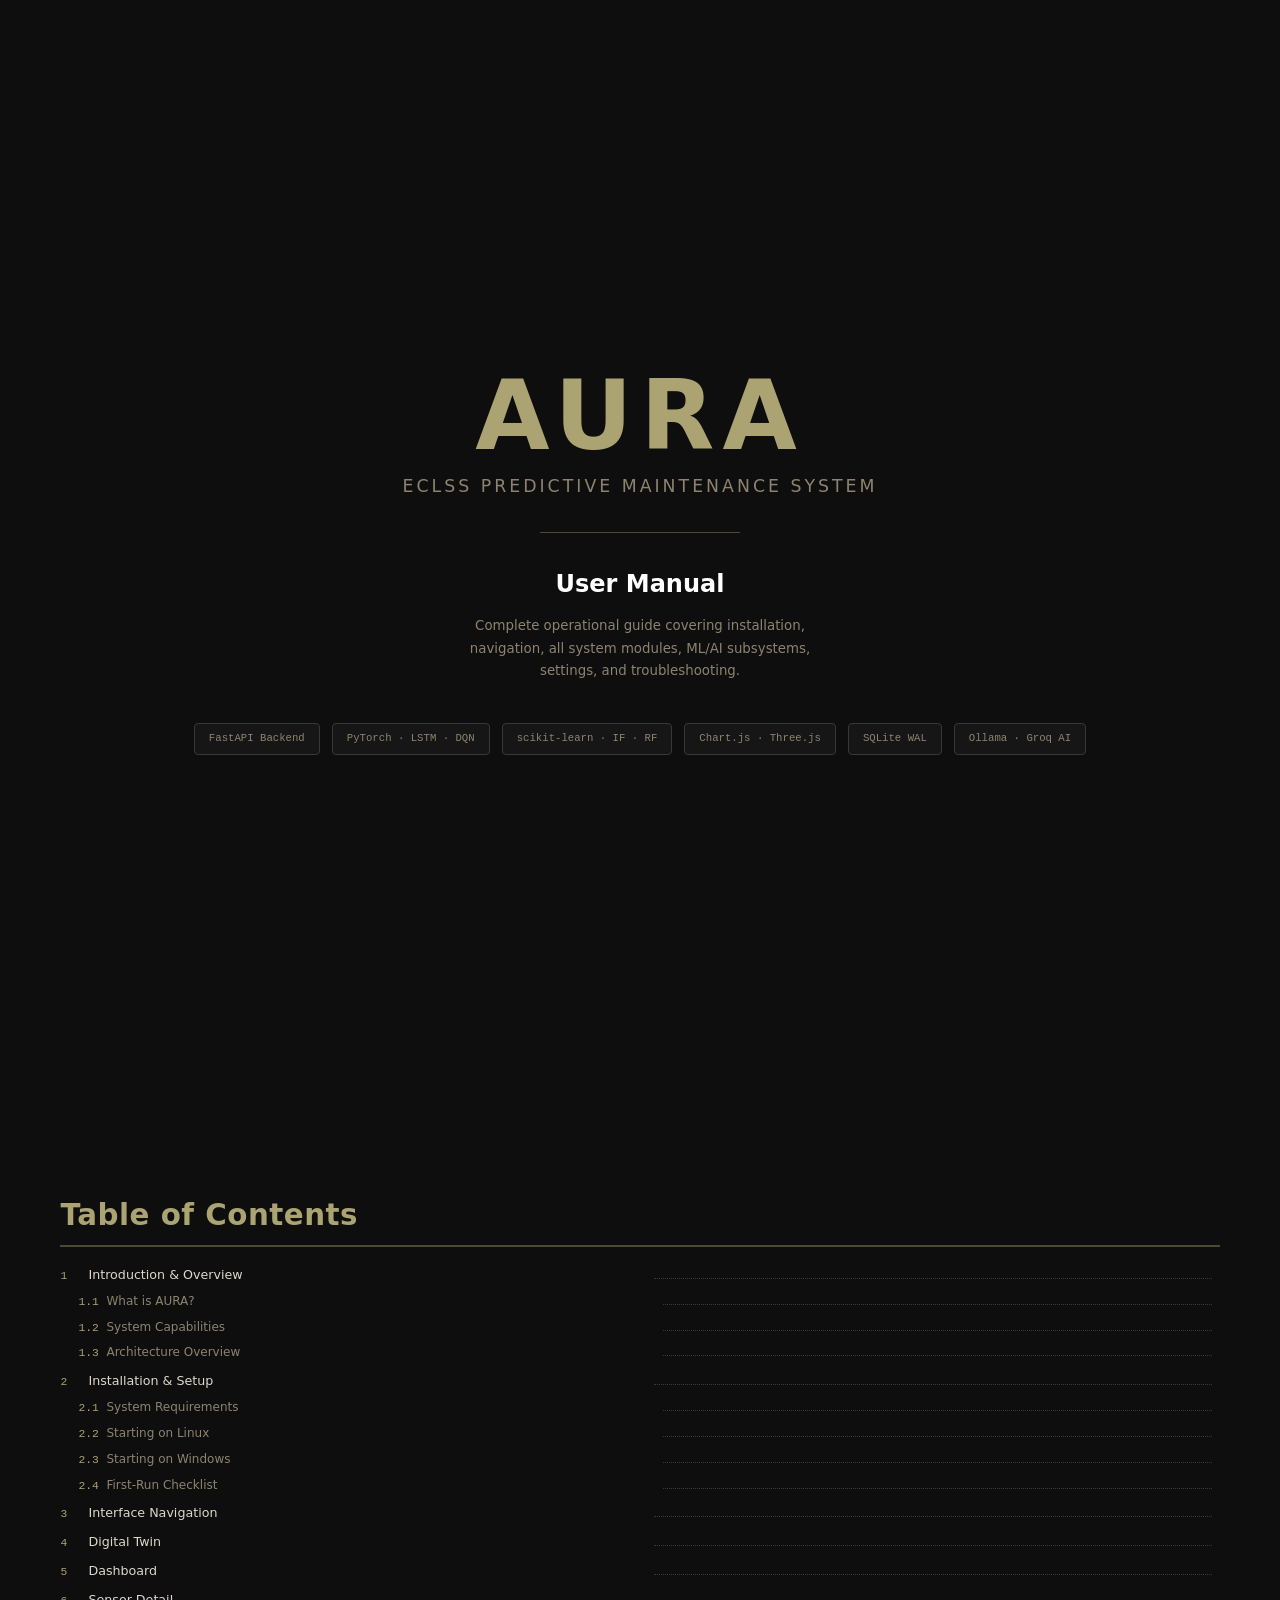
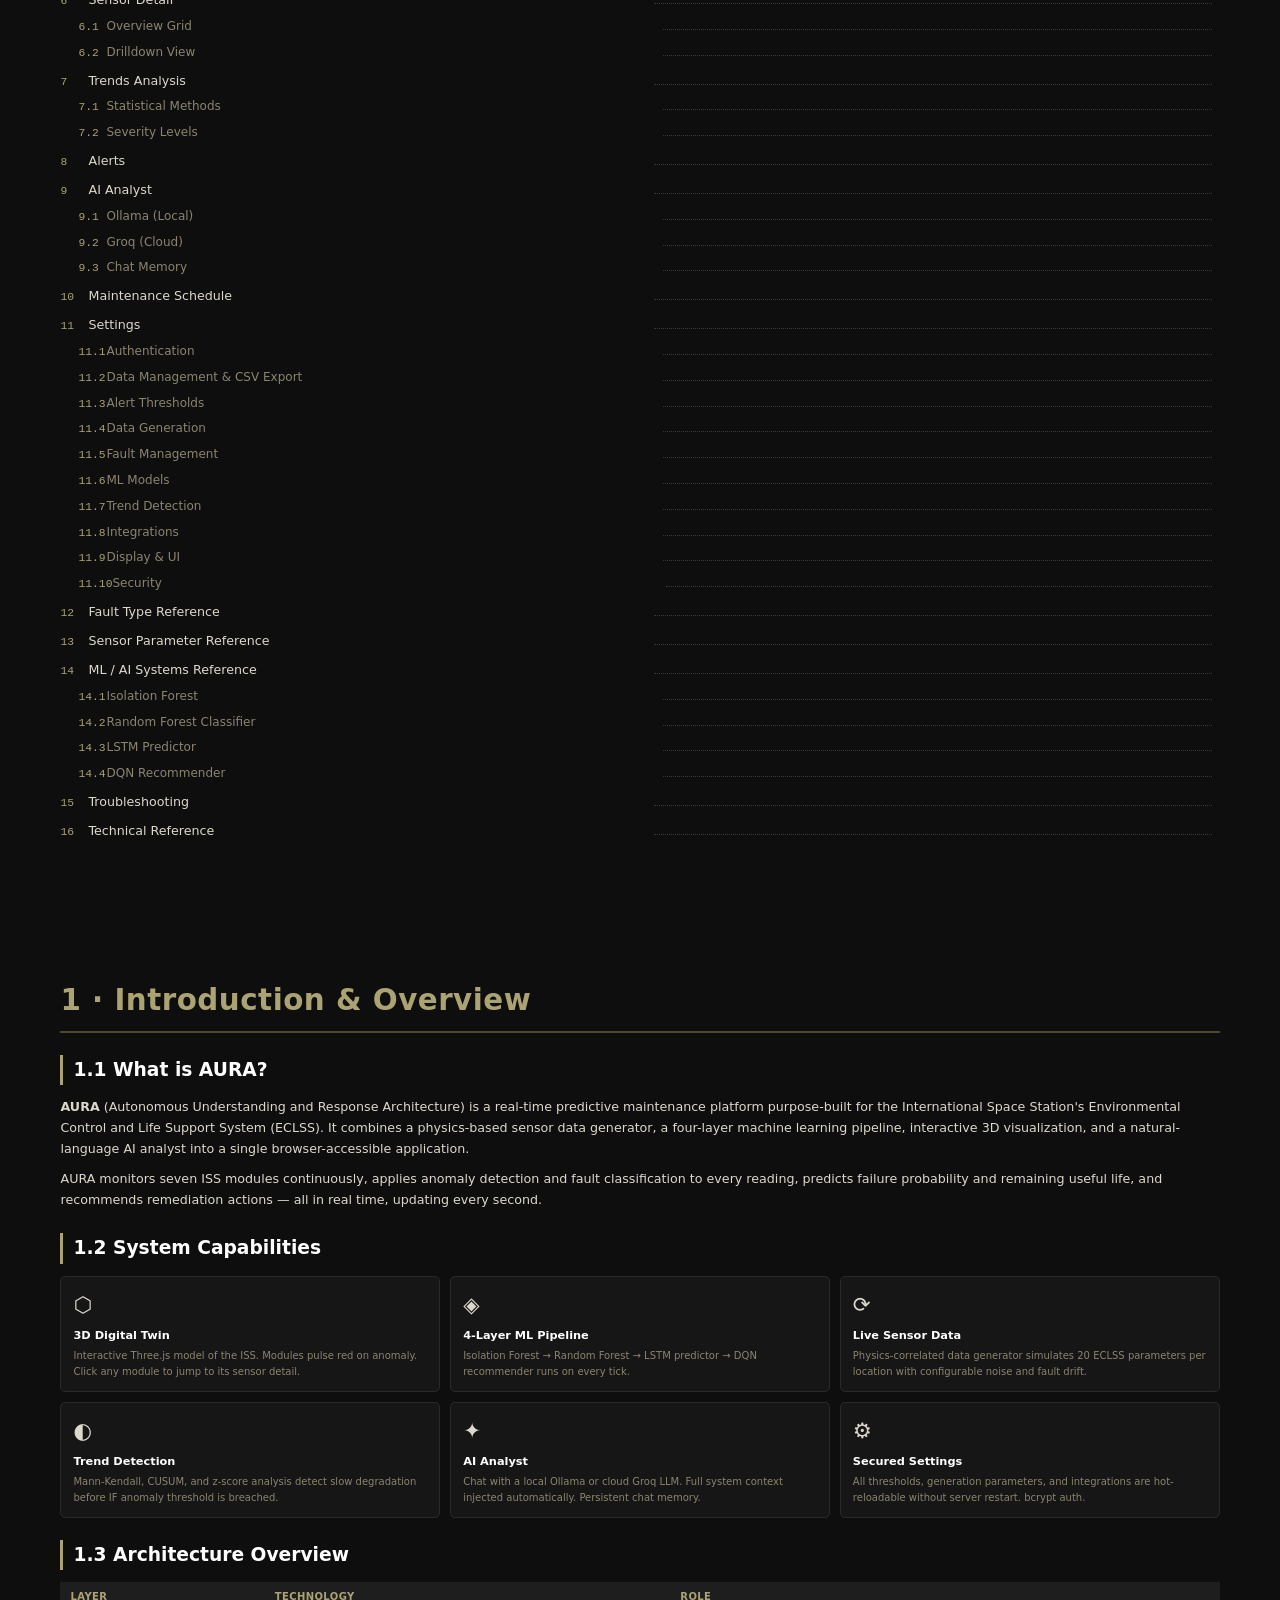
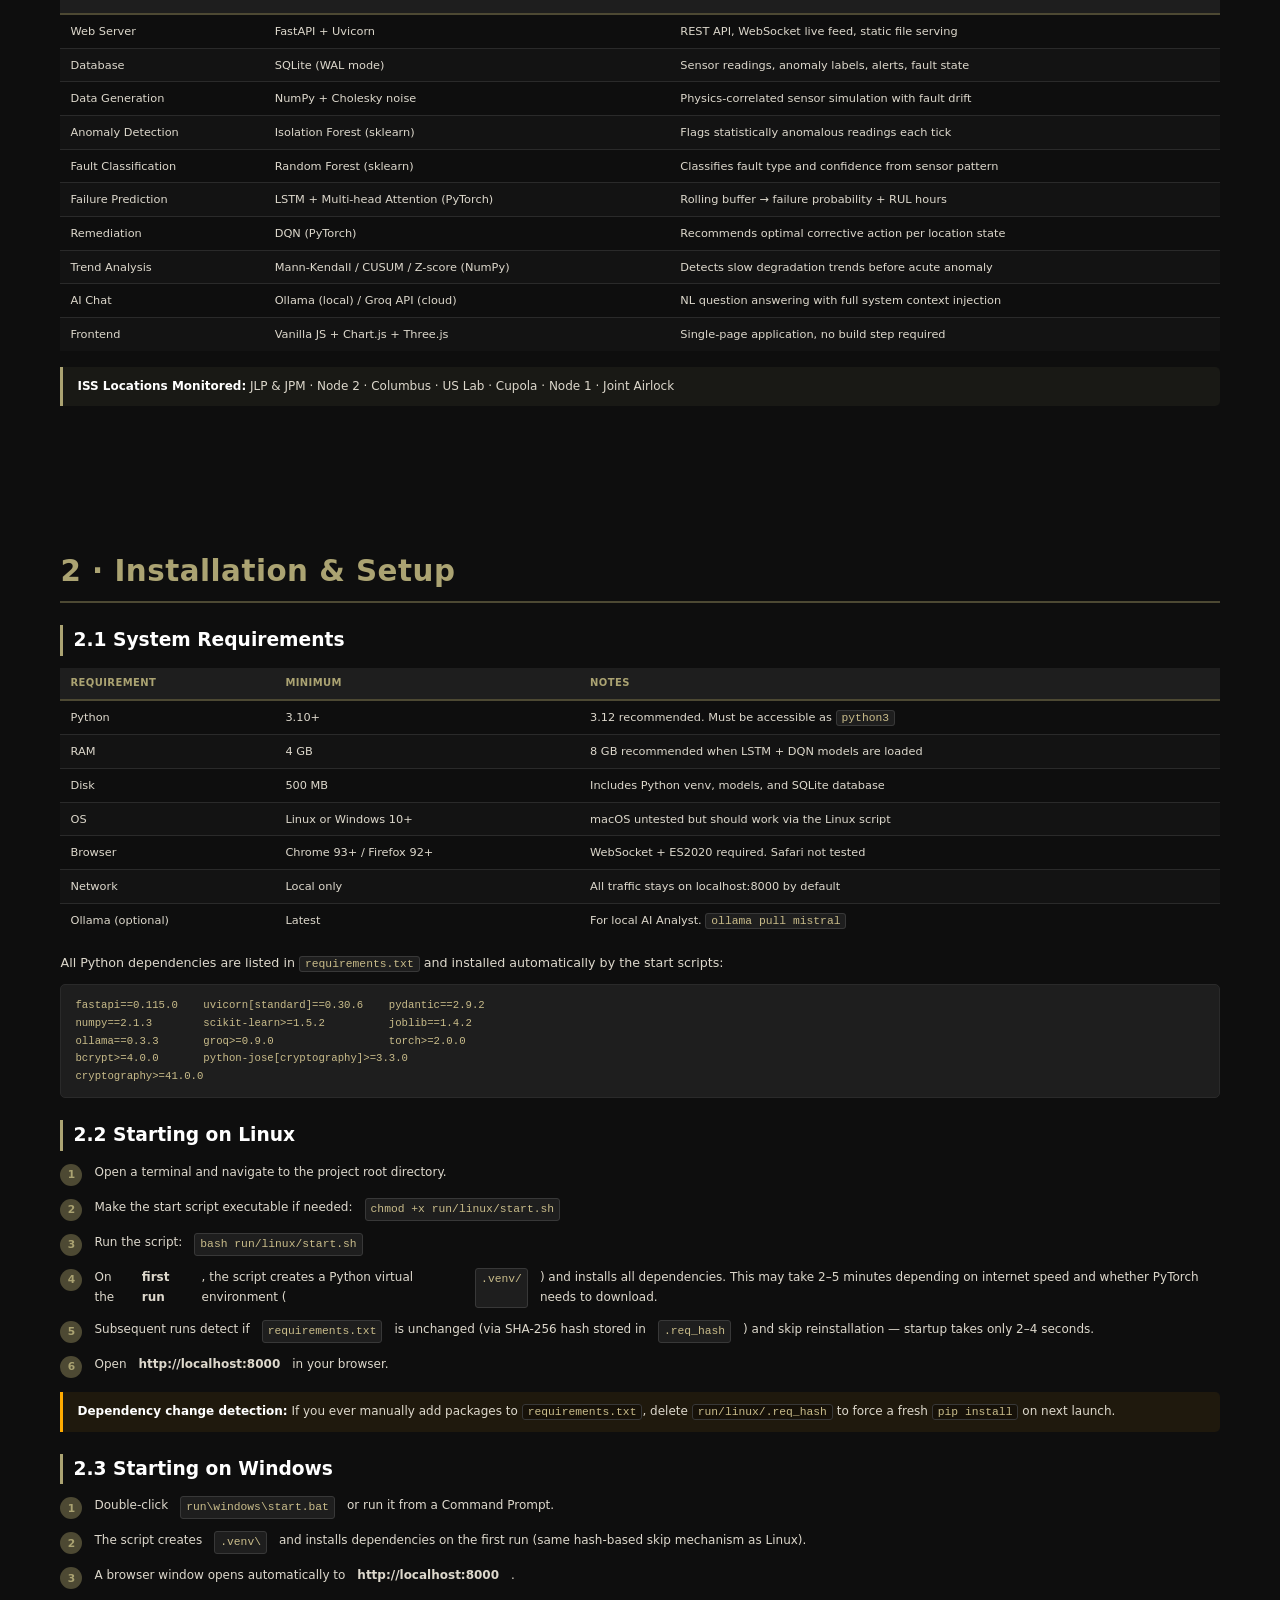
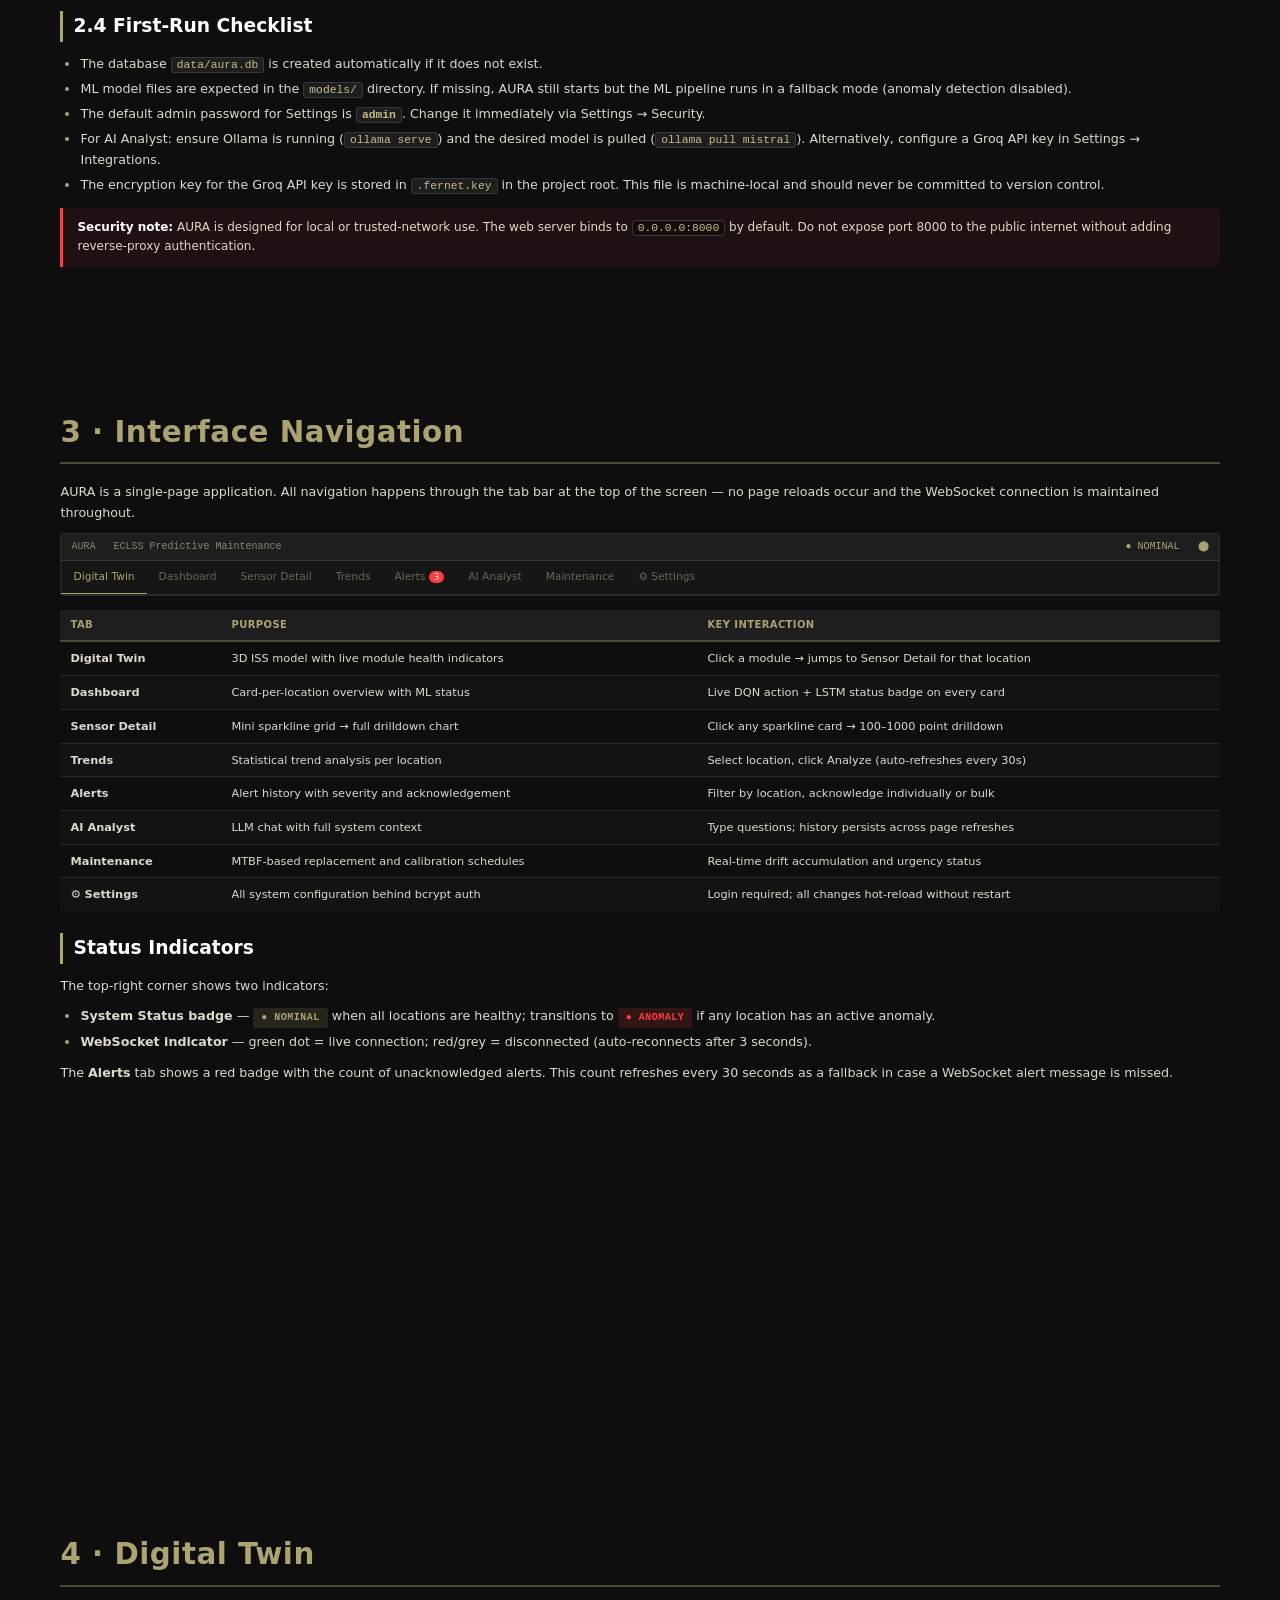
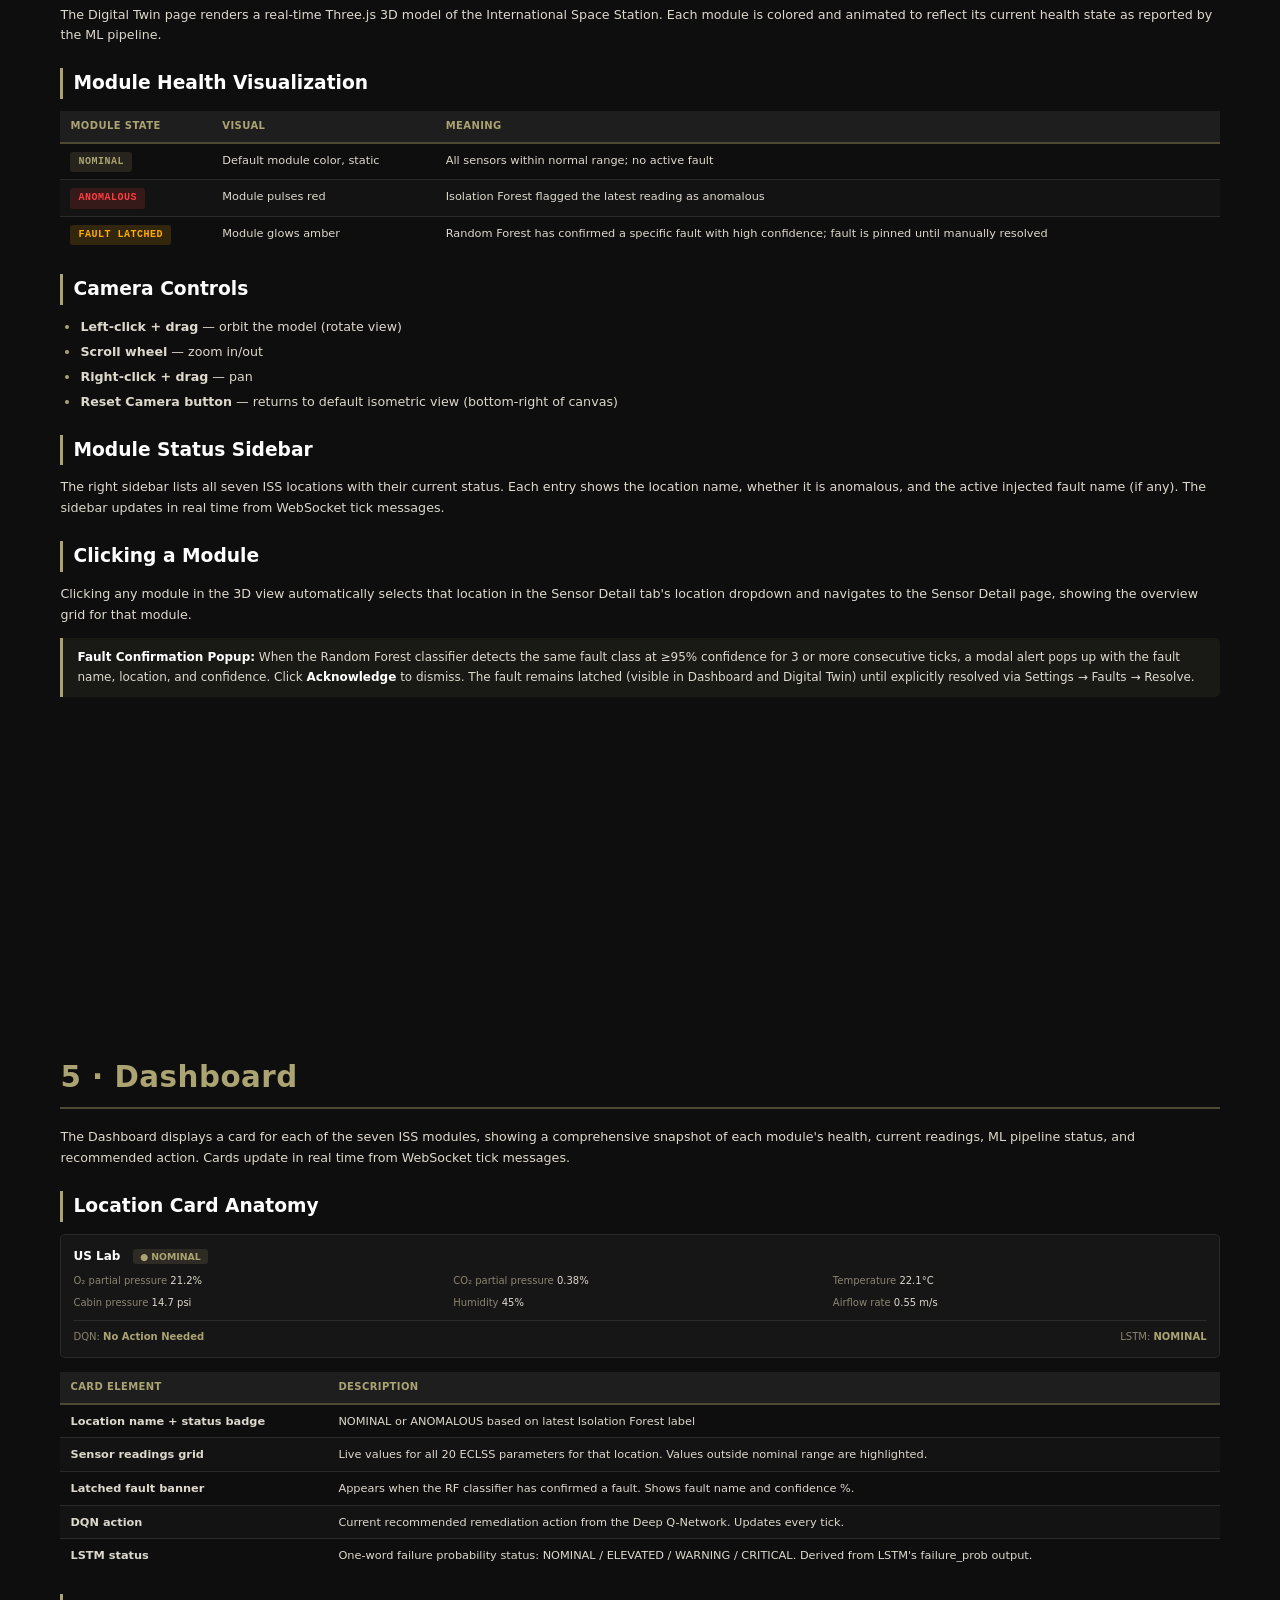
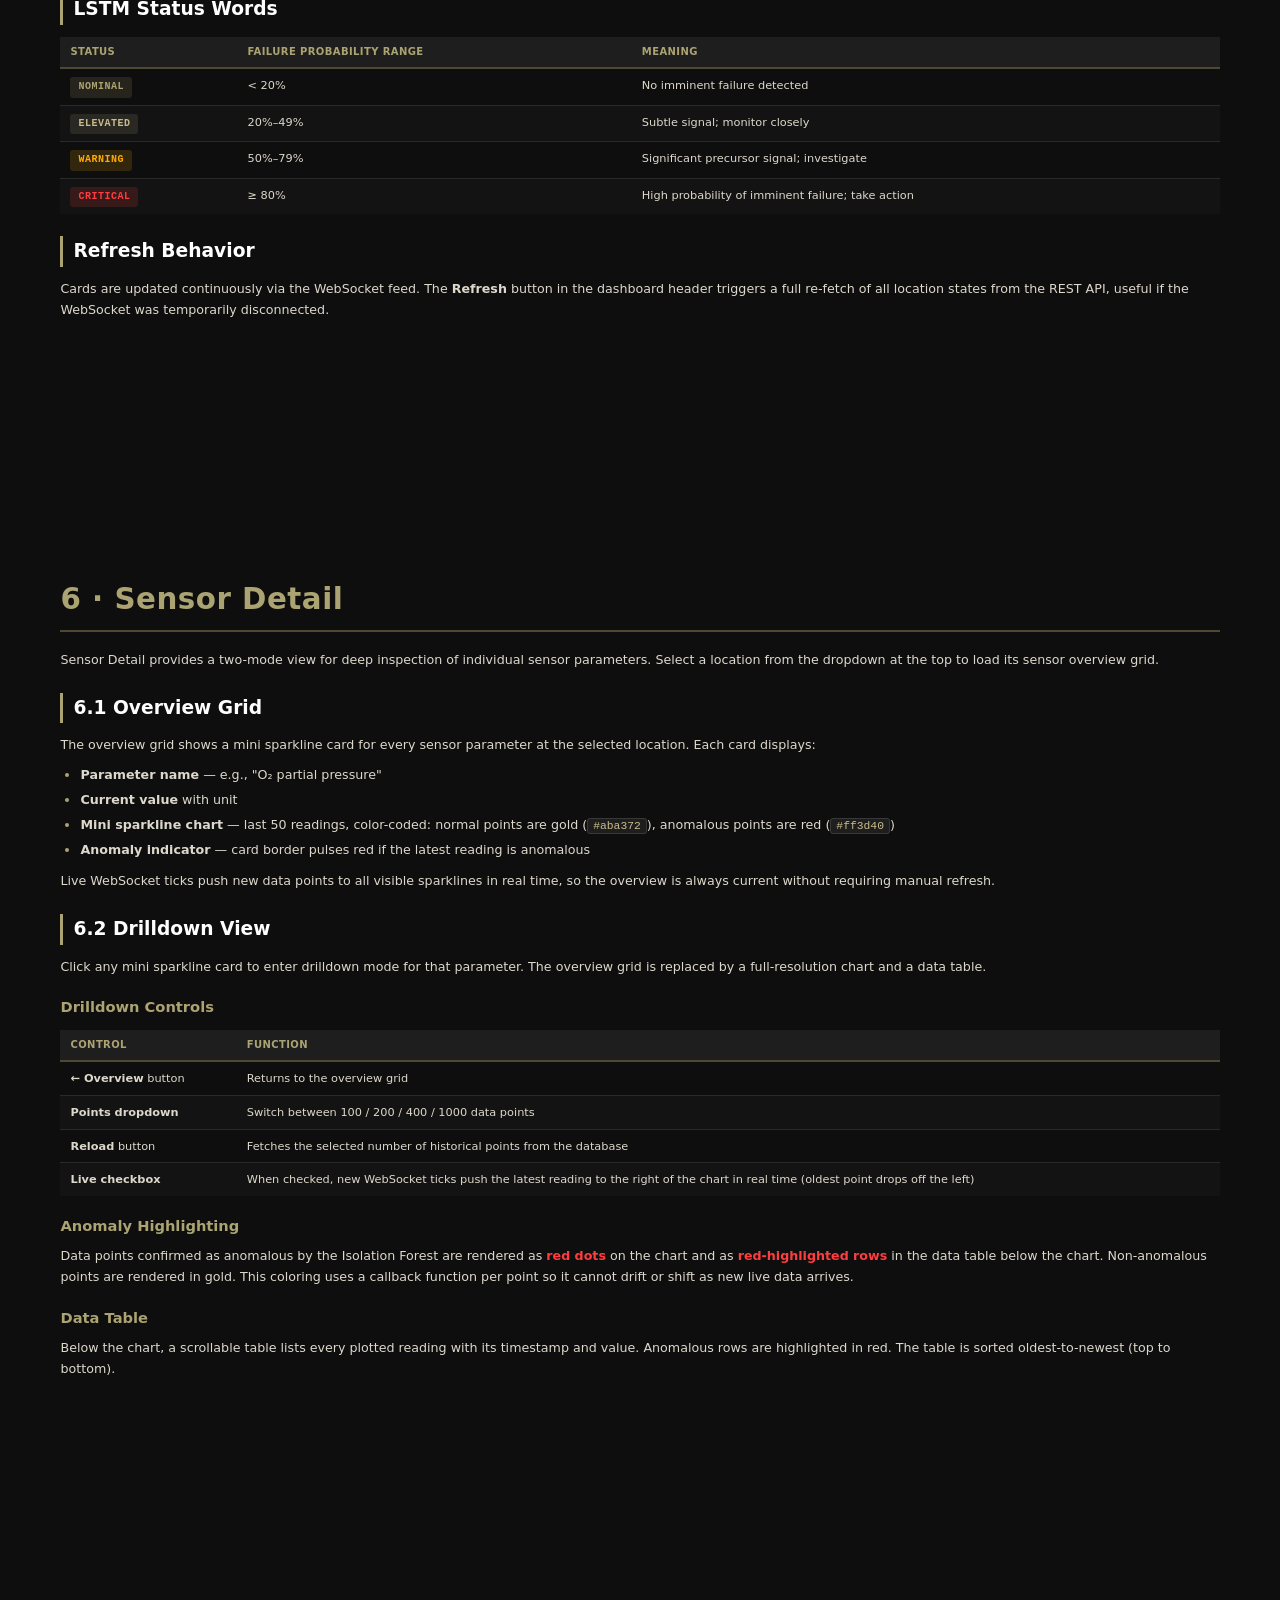
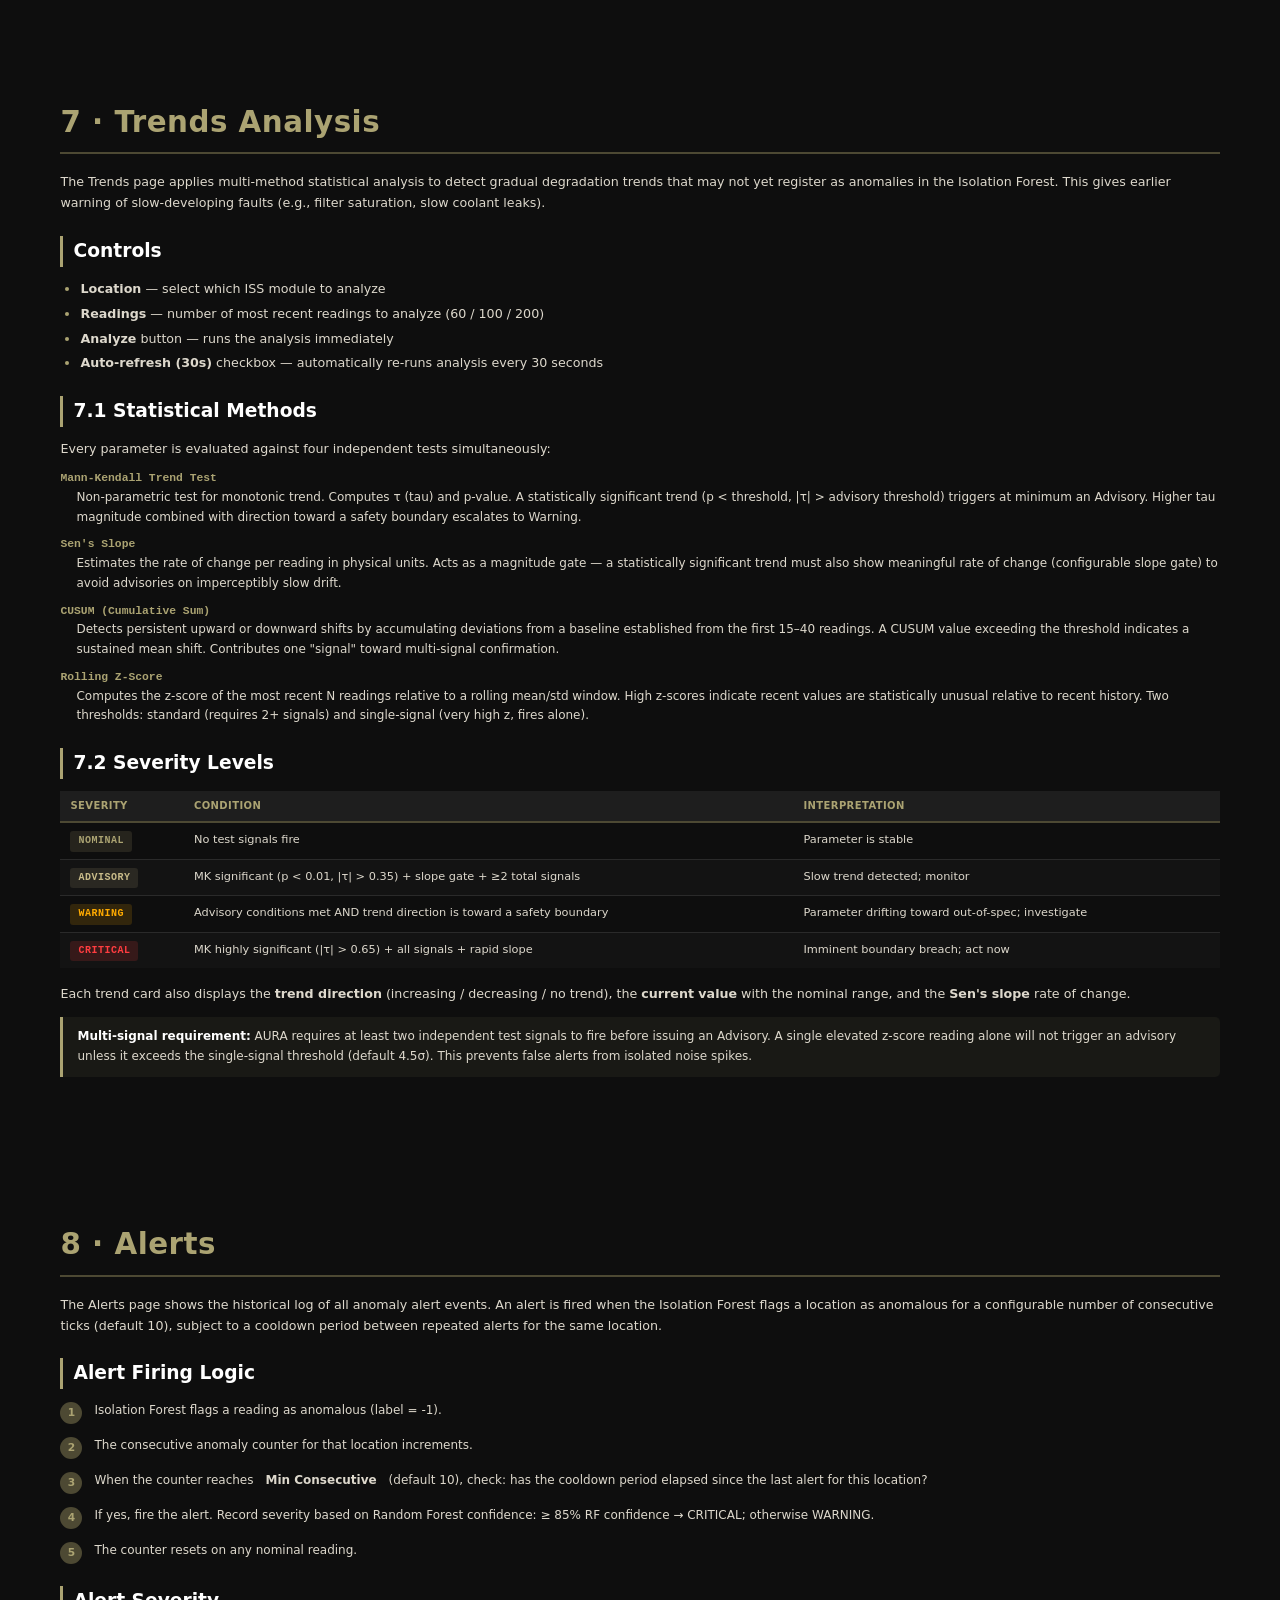
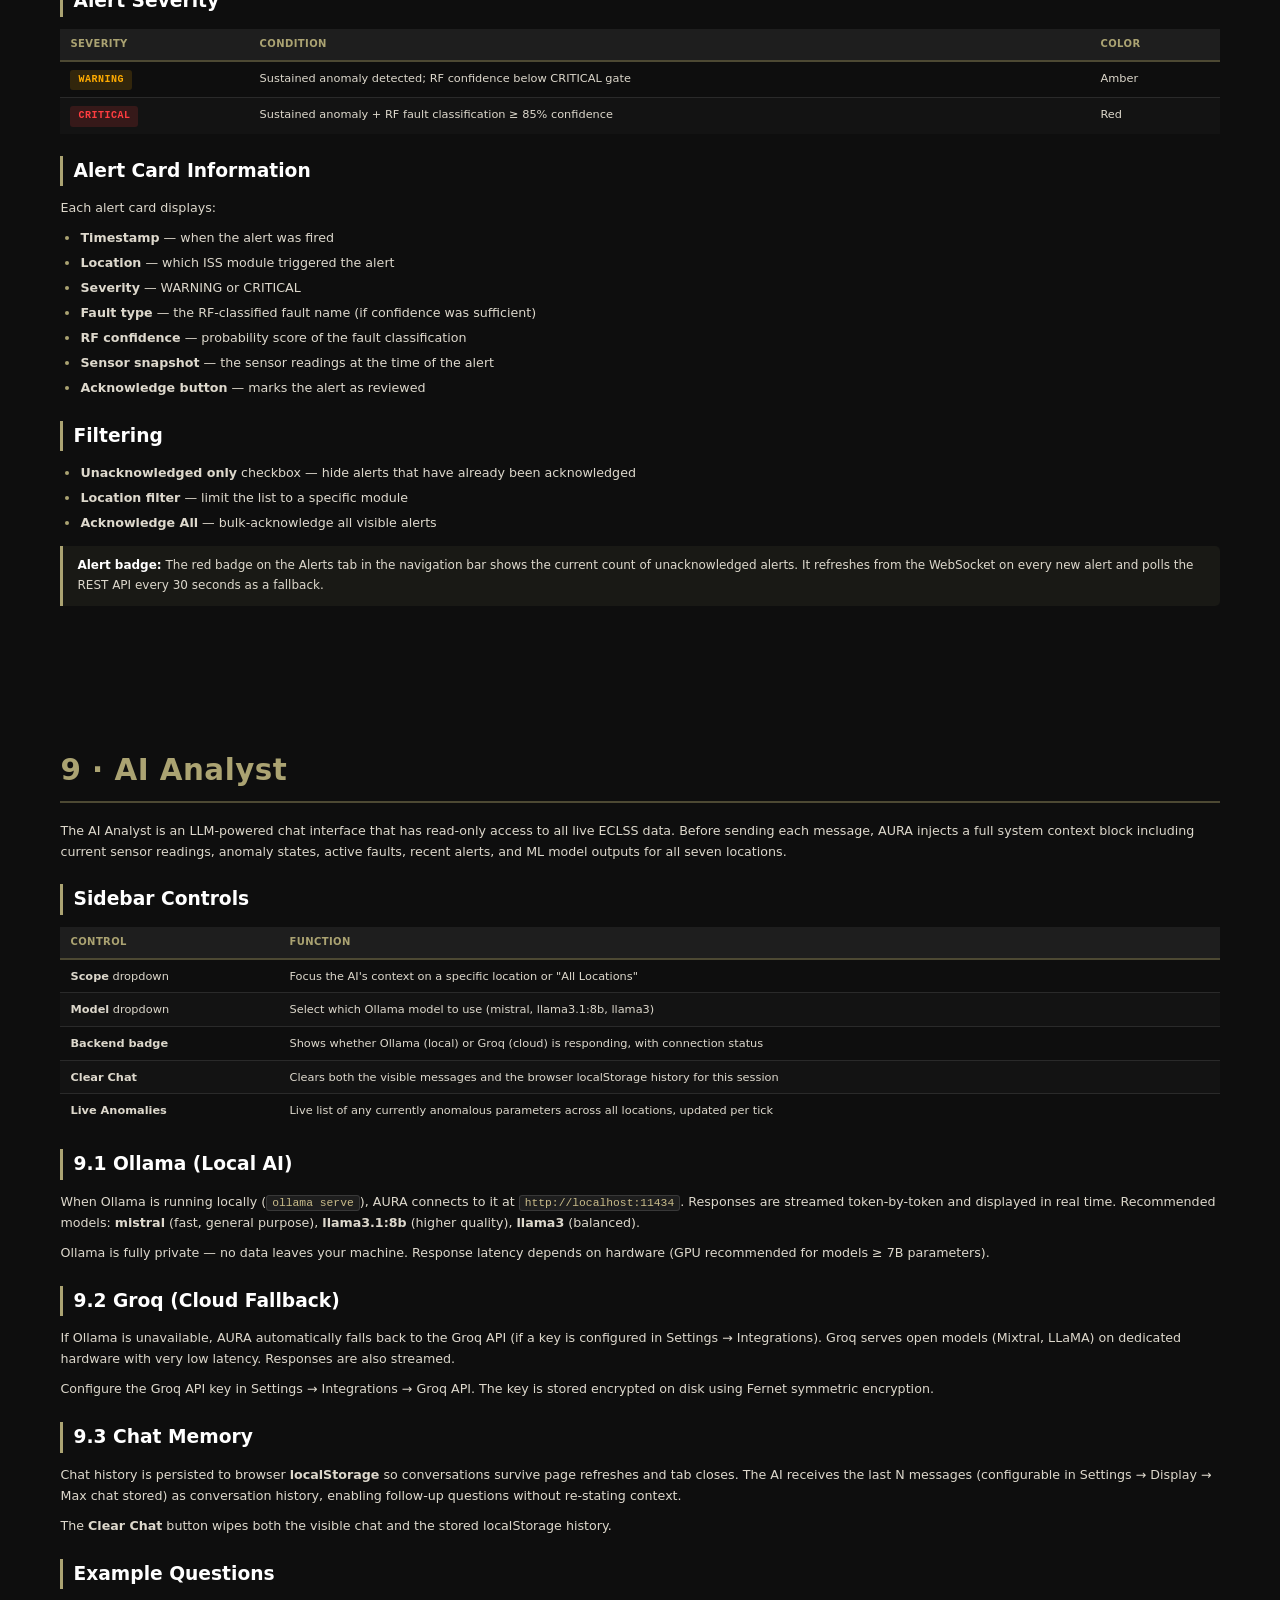
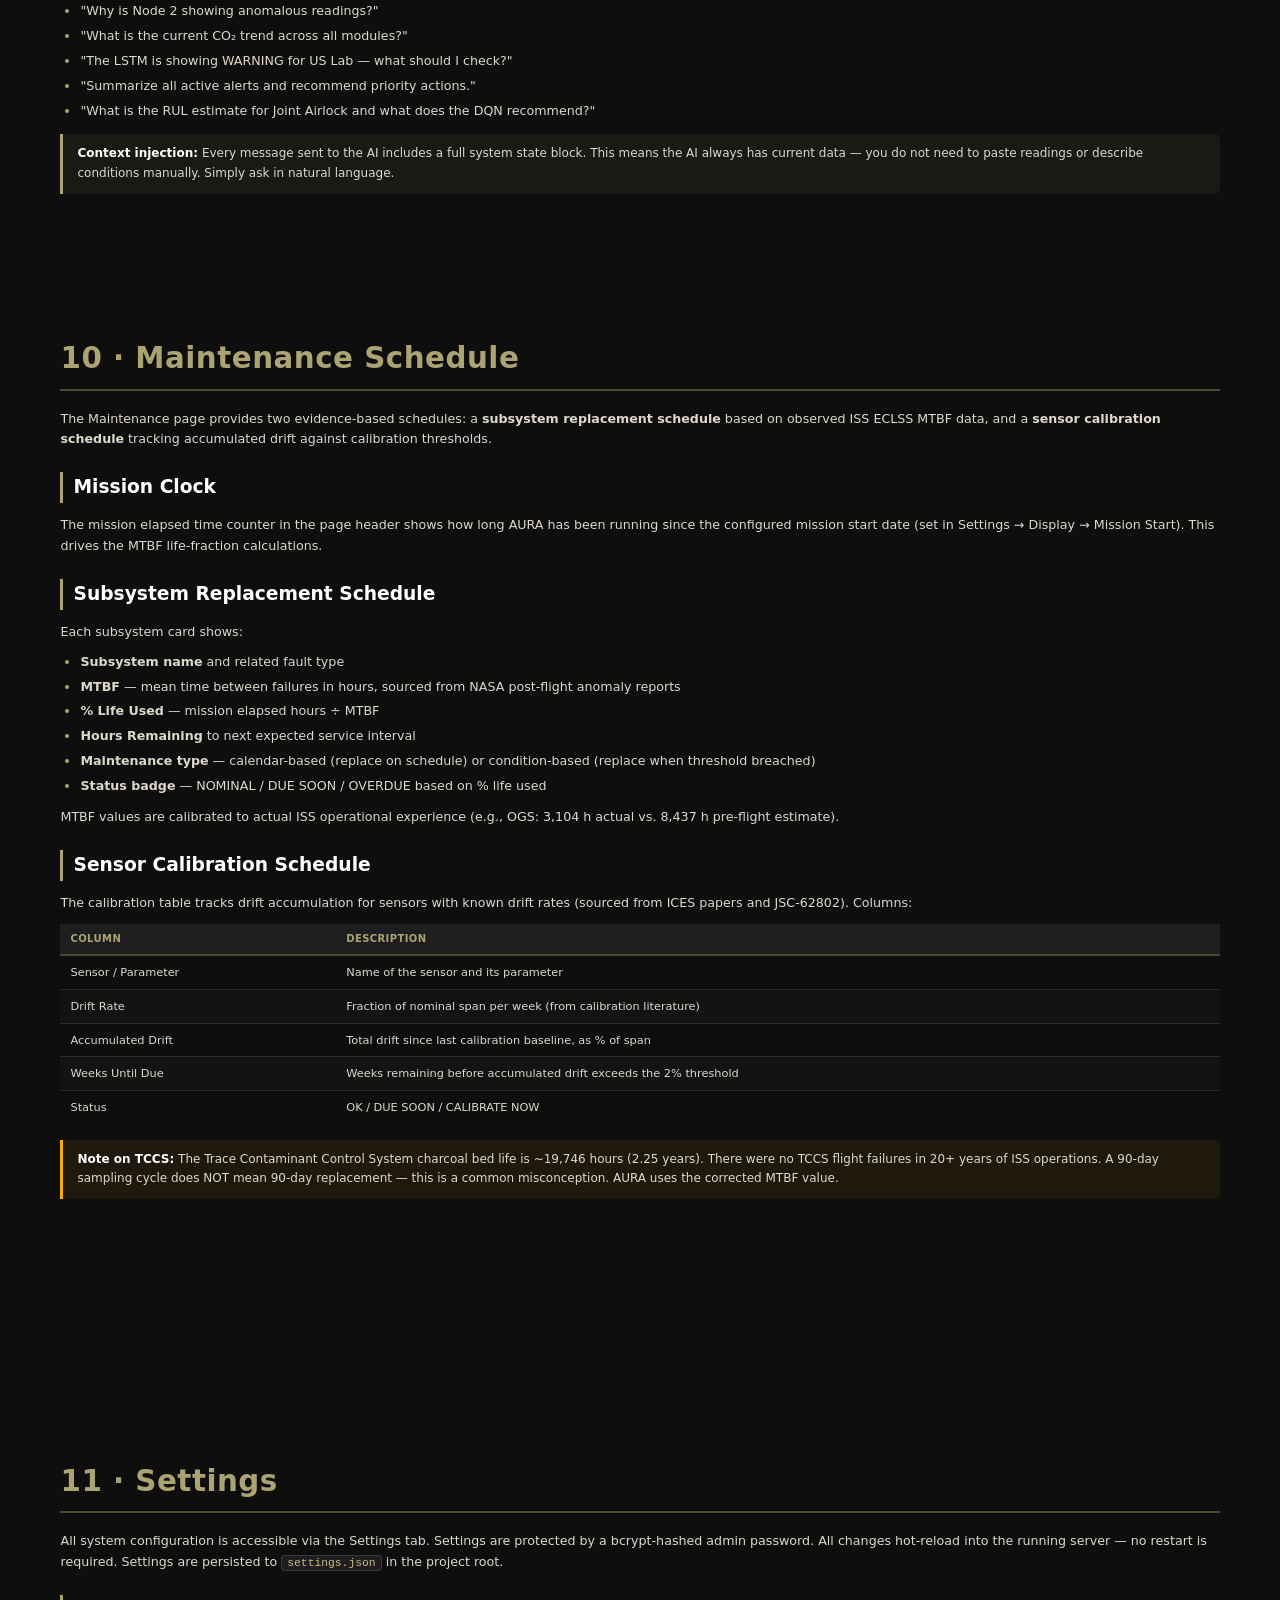
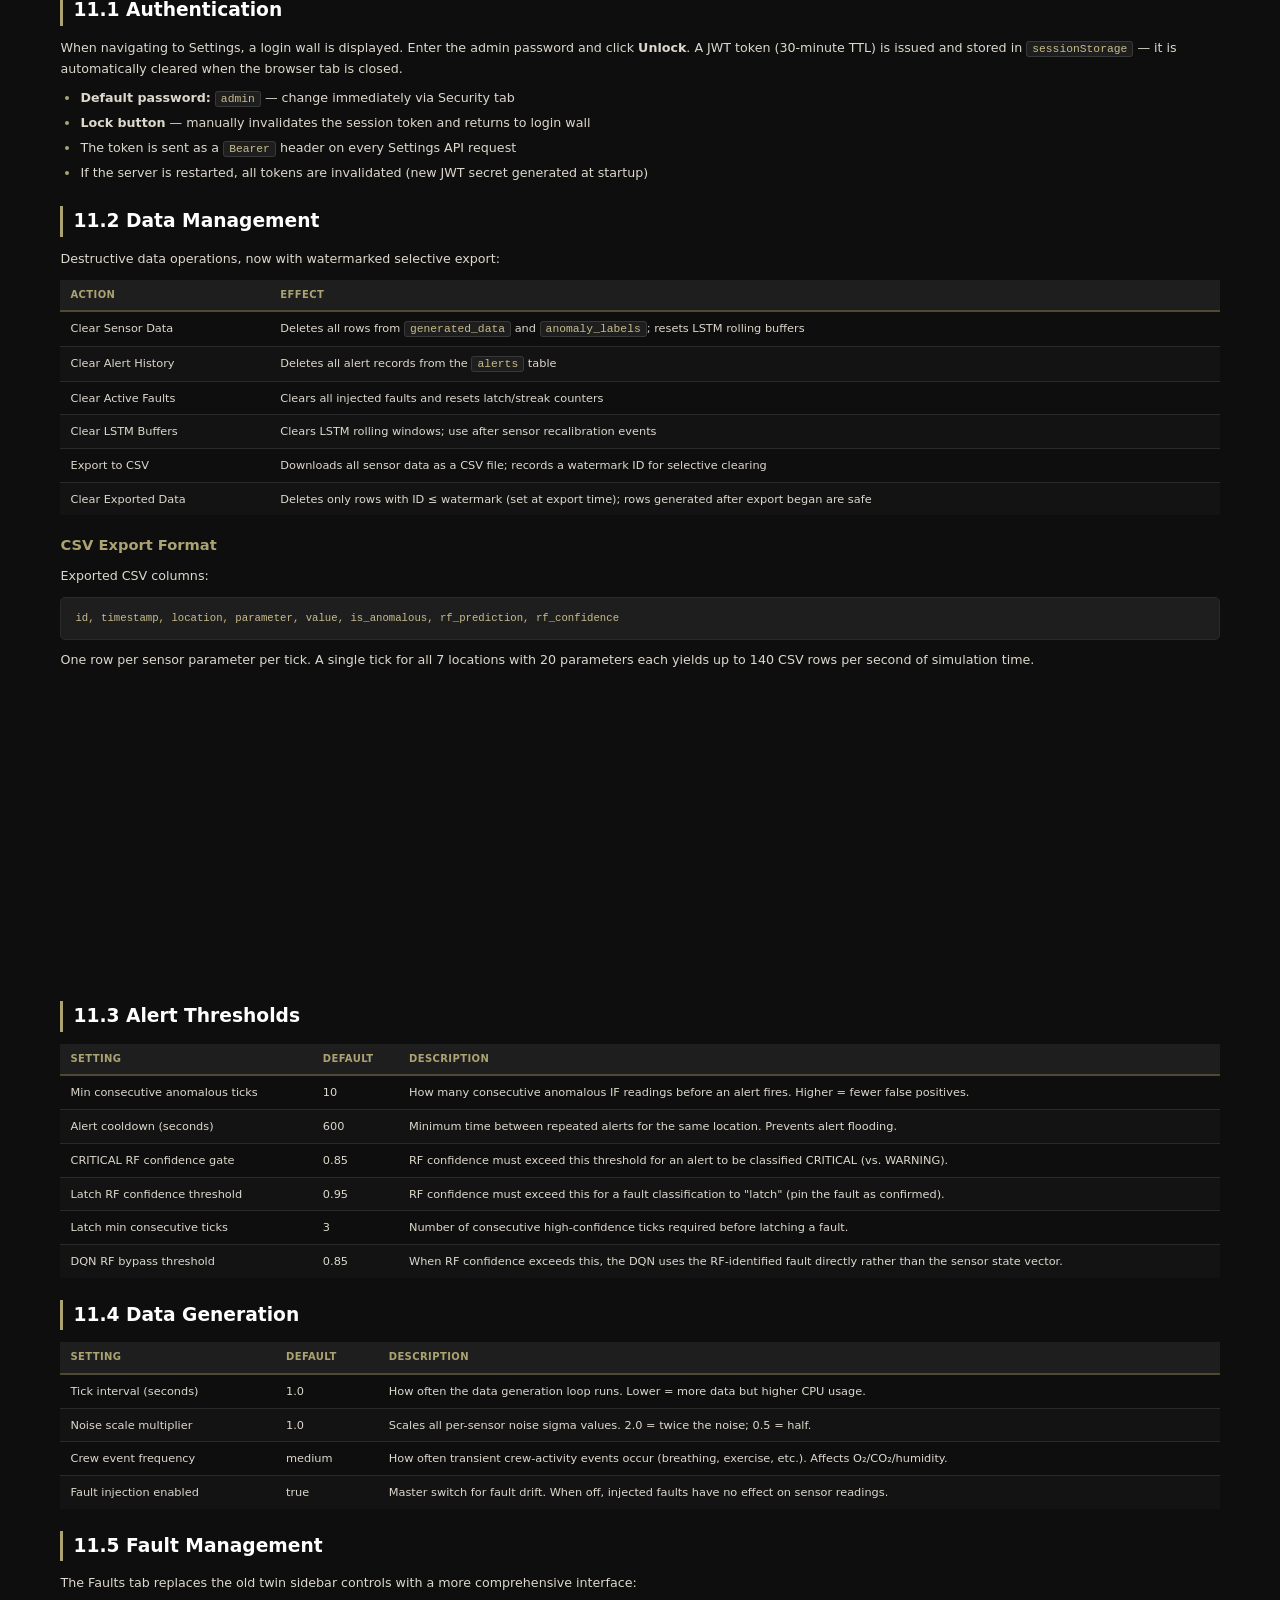
<file: manual/aura_manual.html>
<!DOCTYPE html>
<html lang="en">
<head>
<meta charset="UTF-8"/>
<title>AURA — ECLSS Predictive Maintenance · User Manual</title>
<style>
/* ── Variables ─────────────────────────────────────────────────── */
:root {
  --bg:       #0e0e0e;
  --surface:  #161616;
  --surface2: #1e1e1e;
  --border:   #2a2a2a;
  --border2:  #383838;
  --gold:     #aba372;
  --gold-dim: #4d4933;
  --warning:  #ffab00;
  --danger:   #ff3d40;
  --info:     #c9bc8a;
  --muted:    #6b6555;
  --text:     #ddd8cc;
  --dim:      #8c8470;
  --white:    #ffffff;
  --advisory: #c9bc8a;
  --mono: "Courier New", monospace;
  --sans: system-ui, "Segoe UI", sans-serif;
}

/* ── Page / Print ──────────────────────────────────────────────── */
@page {
  size: A4;
  margin: 0;
  background: #0e0e0e;
}

* { box-sizing: border-box; margin: 0; padding: 0; }
html {
  font-size: 10pt;
  background: #0e0e0e;
  -webkit-print-color-adjust: exact;
  print-color-adjust: exact;
}
body {
  background: var(--bg);
  color: var(--text);
  font-family: var(--sans);
  line-height: 1.65;
  padding: 0;
  -webkit-print-color-adjust: exact;
  print-color-adjust: exact;
}

/* ── Typography ───────────────────────────────────────────────── */
h1, h2, h3, h4 { font-family: var(--sans); color: var(--white); font-weight: 700; }

h1.section-title {
  font-size: 22pt;
  color: var(--gold);
  border-bottom: 2px solid var(--gold-dim);
  padding-bottom: 6px;
  margin-bottom: 18px;
  margin-top: 0;
  letter-spacing: 0.5px;
}
h2.sub-title {
  font-size: 14pt;
  color: var(--white);
  border-left: 3px solid var(--gold);
  padding-left: 10px;
  margin: 22px 0 12px;
}
h3.sub-sub {
  font-size: 11pt;
  color: var(--gold);
  margin: 18px 0 8px;
}
h4.label {
  font-size: 9.5pt;
  color: var(--dim);
  text-transform: uppercase;
  letter-spacing: 0.8px;
  margin: 14px 0 6px;
}

p {
  margin-bottom: 9px;
  font-size: 9.5pt;
  color: var(--text);
}

a { color: var(--gold); text-decoration: none; }

/* ── Lists ────────────────────────────────────────────────────── */
ul, ol {
  margin: 8px 0 10px 20px;
  font-size: 9.5pt;
  color: var(--text);
}
li { margin-bottom: 4px; }
ul li::marker { color: var(--gold); }

/* ── Code / Mono ──────────────────────────────────────────────── */
code {
  font-family: var(--mono);
  font-size: 8.5pt;
  background: var(--surface2);
  border: 1px solid var(--border2);
  border-radius: 3px;
  padding: 1px 5px;
  color: var(--info);
}
pre {
  font-family: var(--mono);
  font-size: 8pt;
  background: var(--surface2);
  border: 1px solid var(--border);
  border-radius: 5px;
  padding: 12px 14px;
  margin: 10px 0;
  color: var(--info);
  white-space: pre-wrap;
  word-break: break-word;
}

/* ── Tables ───────────────────────────────────────────────────── */
table {
  width: 100%;
  border-collapse: collapse;
  margin: 10px 0 16px;
  font-size: 8.5pt;
}
thead tr {
  background: var(--surface2);
  border-bottom: 2px solid var(--gold-dim);
}
thead th {
  padding: 7px 10px;
  text-align: left;
  color: var(--gold);
  font-weight: 700;
  text-transform: uppercase;
  letter-spacing: 0.4px;
  font-size: 7.5pt;
}
tbody tr { border-bottom: 1px solid var(--border); }
tbody tr:last-child { border-bottom: none; }
tbody td { padding: 7px 10px; color: var(--text); vertical-align: top; }
tbody tr:nth-child(even) { background: rgba(255,255,255,.02); }

/* ── Callout boxes ────────────────────────────────────────────── */
.callout {
  border-left: 3px solid var(--gold);
  background: rgba(171,163,114,.07);
  padding: 10px 14px;
  margin: 12px 0;
  border-radius: 0 5px 5px 0;
  font-size: 9pt;
}
.callout.warn {
  border-left-color: var(--warning);
  background: rgba(255,171,0,.07);
}
.callout.danger {
  border-left-color: var(--danger);
  background: rgba(255,61,64,.07);
}
.callout strong { color: var(--white); }
.callout code   { background: rgba(0,0,0,.3); }

/* ── Status pills ─────────────────────────────────────────────── */
.pill {
  display: inline-block;
  padding: 2px 8px;
  border-radius: 3px;
  font-family: var(--mono);
  font-size: 7.5pt;
  font-weight: 700;
  letter-spacing: 0.5px;
}
.pill.nominal  { background: rgba(171,163,114,.15); color: var(--gold); }
.pill.advisory { background: rgba(201,188,138,.12); color: var(--advisory); }
.pill.warning  { background: rgba(255,171,0,.15);   color: var(--warning); }
.pill.critical { background: rgba(255,61,64,.15);   color: var(--danger); }
.pill.ok       { background: rgba(0,200,83,.12);    color: #00c853; }

/* ── Definition list ─────────────────────────────────────────── */
.dlist { margin: 8px 0 14px; }
.dlist dt {
  font-family: var(--mono);
  font-size: 8.5pt;
  color: var(--gold);
  font-weight: 700;
  margin-top: 8px;
}
.dlist dd {
  margin-left: 16px;
  font-size: 9pt;
  color: var(--text);
  margin-bottom: 4px;
}

/* ── Page layout ──────────────────────────────────────────────── */
.page {
  page-break-before: always;
  padding: 18mm 16mm 16mm;
  background: var(--bg);
  min-height: 297mm;
}
.page:first-of-type { page-break-before: avoid; }
.section-body { /* content container */ }

/* ── Cover page ───────────────────────────────────────────────── */
.cover {
  page-break-before: always;
  display: flex;
  flex-direction: column;
  justify-content: center;
  align-items: center;
  min-height: 297mm;
  background: var(--bg);
  text-align: center;
  padding: 40px;
}
.cover-logo {
  font-size: 72pt;
  font-weight: 900;
  color: var(--gold);
  letter-spacing: 8px;
  line-height: 1;
  font-family: var(--sans);
}
.cover-sub {
  font-size: 13pt;
  color: var(--dim);
  letter-spacing: 3px;
  text-transform: uppercase;
  margin-top: 8px;
  font-family: var(--sans);
}
.cover-divider {
  width: 200px;
  height: 1px;
  background: var(--gold-dim);
  margin: 32px auto;
}
.cover-doc-title {
  font-size: 18pt;
  color: var(--white);
  font-weight: 700;
  margin-bottom: 10px;
}
.cover-doc-sub {
  font-size: 10pt;
  color: var(--dim);
  max-width: 380px;
  line-height: 1.7;
}
.cover-badge-row {
  display: flex;
  gap: 12px;
  margin-top: 40px;
  justify-content: center;
  flex-wrap: wrap;
}
.cover-badge {
  background: var(--surface);
  border: 1px solid var(--border2);
  border-radius: 4px;
  padding: 6px 14px;
  font-size: 8pt;
  color: var(--dim);
  font-family: var(--mono);
}
.cover-footer {
  position: absolute;
  bottom: 28px;
  font-size: 8pt;
  color: var(--muted);
}

/* ── TOC page ─────────────────────────────────────────────────── */
.toc { }
.toc-entry {
  display: flex;
  align-items: baseline;
  margin: 6px 0;
  font-size: 9.5pt;
  color: var(--text);
}
.toc-entry.l2 { padding-left: 18px; font-size: 9pt; color: var(--dim); }
.toc-entry.l3 { padding-left: 36px; font-size: 8.5pt; color: var(--muted); }
.toc-num  { min-width: 28px; color: var(--gold); font-family: var(--mono); font-size: 8.5pt; }
.toc-title { flex: 1; }
.toc-dots {
  flex: 1;
  border-bottom: 1px dotted var(--border2);
  margin: 0 8px 3px;
}
.toc-page { min-width: 24px; text-align: right; font-family: var(--mono); font-size: 8.5pt; color: var(--dim); }

/* ── Two-col layout ───────────────────────────────────────────── */
.two-col {
  display: grid;
  grid-template-columns: 1fr 1fr;
  gap: 14px;
  margin: 10px 0;
}

/* ── Feature box ──────────────────────────────────────────────── */
.feature-box {
  background: var(--surface);
  border: 1px solid var(--border);
  border-radius: 5px;
  padding: 12px 14px;
}
.feature-box h4 {
  color: var(--gold);
  font-size: 9.5pt;
  margin-bottom: 6px;
}
.feature-box p, .feature-box li {
  font-size: 8.5pt;
  color: var(--dim);
}

/* ── Screen mockup ────────────────────────────────────────────── */
.mock-bar {
  background: var(--surface2);
  border: 1px solid var(--border);
  border-radius: 4px 4px 0 0;
  padding: 5px 10px;
  font-family: var(--mono);
  font-size: 7.5pt;
  color: var(--dim);
  display: flex;
  gap: 14px;
  border-bottom: 1px solid var(--border2);
}
.mock-bar span.active { color: var(--gold); border-bottom: 1px solid var(--gold); padding-bottom: 2px; }
.mock-body {
  background: var(--surface);
  border: 1px solid var(--border);
  border-top: none;
  border-radius: 0 0 4px 4px;
  padding: 10px 12px;
  font-size: 8pt;
  color: var(--dim);
  margin-bottom: 14px;
}

/* ── Divider ──────────────────────────────────────────────────── */
.divider {
  height: 1px;
  background: var(--border);
  margin: 20px 0;
}

/* ── Grid cards (feature overview) ───────────────────────────── */
.card-grid {
  display: grid;
  grid-template-columns: repeat(3, 1fr);
  gap: 10px;
  margin: 12px 0;
}
.card {
  background: var(--surface);
  border: 1px solid var(--border);
  border-radius: 5px;
  padding: 10px 12px;
}
.card-icon { font-size: 16pt; margin-bottom: 4px; }
.card-title { font-size: 8.5pt; font-weight: 700; color: var(--white); margin-bottom: 3px; }
.card-desc { font-size: 7.5pt; color: var(--dim); }

/* ── Step list ────────────────────────────────────────────────── */
.steps { counter-reset: step; list-style: none; margin: 10px 0 14px 0; }
.steps li {
  counter-increment: step;
  display: flex;
  gap: 12px;
  margin-bottom: 12px;
  font-size: 9pt;
}
.steps li::before {
  content: counter(step);
  min-width: 22px;
  height: 22px;
  background: var(--gold-dim);
  color: var(--gold);
  border-radius: 50%;
  display: flex;
  align-items: center;
  justify-content: center;
  font-weight: 700;
  font-size: 8pt;
  flex-shrink: 0;
  margin-top: 1px;
}

/* ── Fault card ───────────────────────────────────────────────── */
.fault-card {
  background: var(--surface);
  border: 1px solid var(--border);
  border-radius: 5px;
  padding: 12px 14px;
  margin-bottom: 10px;
  page-break-inside: avoid;
}
.fault-card-name {
  font-size: 10.5pt;
  font-weight: 700;
  color: var(--danger);
  margin-bottom: 6px;
}
.fault-card-row {
  font-size: 8.5pt;
  color: var(--dim);
  margin-bottom: 3px;
}
.fault-card-row span { color: var(--text); }

/* Keep together */
.keep { page-break-inside: avoid; }
</style>
</head>
<body>

<!-- ═══════════════════════════════════════════════════════════════
     COVER PAGE
═══════════════════════════════════════════════════════════════ -->
<div class="cover">
  <div class="cover-logo">AURA</div>
  <div class="cover-sub">ECLSS Predictive Maintenance System</div>
  <div class="cover-divider"></div>
  <div class="cover-doc-title">User Manual</div>
  <div class="cover-doc-sub">
    Complete operational guide covering installation, navigation,
    all system modules, ML/AI subsystems, settings, and troubleshooting.
  </div>
  <div class="cover-badge-row">
    <div class="cover-badge">FastAPI Backend</div>
    <div class="cover-badge">PyTorch · LSTM · DQN</div>
    <div class="cover-badge">scikit-learn · IF · RF</div>
    <div class="cover-badge">Chart.js · Three.js</div>
    <div class="cover-badge">SQLite WAL</div>
    <div class="cover-badge">Ollama · Groq AI</div>
  </div>
</div>


<!-- ═══════════════════════════════════════════════════════════════
     TABLE OF CONTENTS
═══════════════════════════════════════════════════════════════ -->
<div class="page toc">
  <h1 class="section-title">Table of Contents</h1>

  <div class="toc-entry"><span class="toc-num">1</span><span class="toc-title">Introduction &amp; Overview</span><span class="toc-dots"></span></div>
  <div class="toc-entry l2"><span class="toc-num">1.1</span><span class="toc-title">What is AURA?</span><span class="toc-dots"></span></div>
  <div class="toc-entry l2"><span class="toc-num">1.2</span><span class="toc-title">System Capabilities</span><span class="toc-dots"></span></div>
  <div class="toc-entry l2"><span class="toc-num">1.3</span><span class="toc-title">Architecture Overview</span><span class="toc-dots"></span></div>

  <div class="toc-entry" style="margin-top:8px"><span class="toc-num">2</span><span class="toc-title">Installation &amp; Setup</span><span class="toc-dots"></span></div>
  <div class="toc-entry l2"><span class="toc-num">2.1</span><span class="toc-title">System Requirements</span><span class="toc-dots"></span></div>
  <div class="toc-entry l2"><span class="toc-num">2.2</span><span class="toc-title">Starting on Linux</span><span class="toc-dots"></span></div>
  <div class="toc-entry l2"><span class="toc-num">2.3</span><span class="toc-title">Starting on Windows</span><span class="toc-dots"></span></div>
  <div class="toc-entry l2"><span class="toc-num">2.4</span><span class="toc-title">First-Run Checklist</span><span class="toc-dots"></span></div>

  <div class="toc-entry" style="margin-top:8px"><span class="toc-num">3</span><span class="toc-title">Interface Navigation</span><span class="toc-dots"></span></div>

  <div class="toc-entry" style="margin-top:8px"><span class="toc-num">4</span><span class="toc-title">Digital Twin</span><span class="toc-dots"></span></div>
  <div class="toc-entry" style="margin-top:8px"><span class="toc-num">5</span><span class="toc-title">Dashboard</span><span class="toc-dots"></span></div>
  <div class="toc-entry" style="margin-top:8px"><span class="toc-num">6</span><span class="toc-title">Sensor Detail</span><span class="toc-dots"></span></div>
  <div class="toc-entry l2"><span class="toc-num">6.1</span><span class="toc-title">Overview Grid</span><span class="toc-dots"></span></div>
  <div class="toc-entry l2"><span class="toc-num">6.2</span><span class="toc-title">Drilldown View</span><span class="toc-dots"></span></div>

  <div class="toc-entry" style="margin-top:8px"><span class="toc-num">7</span><span class="toc-title">Trends Analysis</span><span class="toc-dots"></span></div>
  <div class="toc-entry l2"><span class="toc-num">7.1</span><span class="toc-title">Statistical Methods</span><span class="toc-dots"></span></div>
  <div class="toc-entry l2"><span class="toc-num">7.2</span><span class="toc-title">Severity Levels</span><span class="toc-dots"></span></div>

  <div class="toc-entry" style="margin-top:8px"><span class="toc-num">8</span><span class="toc-title">Alerts</span><span class="toc-dots"></span></div>
  <div class="toc-entry" style="margin-top:8px"><span class="toc-num">9</span><span class="toc-title">AI Analyst</span><span class="toc-dots"></span></div>
  <div class="toc-entry l2"><span class="toc-num">9.1</span><span class="toc-title">Ollama (Local)</span><span class="toc-dots"></span></div>
  <div class="toc-entry l2"><span class="toc-num">9.2</span><span class="toc-title">Groq (Cloud)</span><span class="toc-dots"></span></div>
  <div class="toc-entry l2"><span class="toc-num">9.3</span><span class="toc-title">Chat Memory</span><span class="toc-dots"></span></div>

  <div class="toc-entry" style="margin-top:8px"><span class="toc-num">10</span><span class="toc-title">Maintenance Schedule</span><span class="toc-dots"></span></div>

  <div class="toc-entry" style="margin-top:8px"><span class="toc-num">11</span><span class="toc-title">Settings</span><span class="toc-dots"></span></div>
  <div class="toc-entry l2"><span class="toc-num">11.1</span><span class="toc-title">Authentication</span><span class="toc-dots"></span></div>
  <div class="toc-entry l2"><span class="toc-num">11.2</span><span class="toc-title">Data Management &amp; CSV Export</span><span class="toc-dots"></span></div>
  <div class="toc-entry l2"><span class="toc-num">11.3</span><span class="toc-title">Alert Thresholds</span><span class="toc-dots"></span></div>
  <div class="toc-entry l2"><span class="toc-num">11.4</span><span class="toc-title">Data Generation</span><span class="toc-dots"></span></div>
  <div class="toc-entry l2"><span class="toc-num">11.5</span><span class="toc-title">Fault Management</span><span class="toc-dots"></span></div>
  <div class="toc-entry l2"><span class="toc-num">11.6</span><span class="toc-title">ML Models</span><span class="toc-dots"></span></div>
  <div class="toc-entry l2"><span class="toc-num">11.7</span><span class="toc-title">Trend Detection</span><span class="toc-dots"></span></div>
  <div class="toc-entry l2"><span class="toc-num">11.8</span><span class="toc-title">Integrations</span><span class="toc-dots"></span></div>
  <div class="toc-entry l2"><span class="toc-num">11.9</span><span class="toc-title">Display &amp; UI</span><span class="toc-dots"></span></div>
  <div class="toc-entry l2"><span class="toc-num">11.10</span><span class="toc-title">Security</span><span class="toc-dots"></span></div>

  <div class="toc-entry" style="margin-top:8px"><span class="toc-num">12</span><span class="toc-title">Fault Type Reference</span><span class="toc-dots"></span></div>
  <div class="toc-entry" style="margin-top:8px"><span class="toc-num">13</span><span class="toc-title">Sensor Parameter Reference</span><span class="toc-dots"></span></div>
  <div class="toc-entry" style="margin-top:8px"><span class="toc-num">14</span><span class="toc-title">ML / AI Systems Reference</span><span class="toc-dots"></span></div>
  <div class="toc-entry l2"><span class="toc-num">14.1</span><span class="toc-title">Isolation Forest</span><span class="toc-dots"></span></div>
  <div class="toc-entry l2"><span class="toc-num">14.2</span><span class="toc-title">Random Forest Classifier</span><span class="toc-dots"></span></div>
  <div class="toc-entry l2"><span class="toc-num">14.3</span><span class="toc-title">LSTM Predictor</span><span class="toc-dots"></span></div>
  <div class="toc-entry l2"><span class="toc-num">14.4</span><span class="toc-title">DQN Recommender</span><span class="toc-dots"></span></div>
  <div class="toc-entry" style="margin-top:8px"><span class="toc-num">15</span><span class="toc-title">Troubleshooting</span><span class="toc-dots"></span></div>
  <div class="toc-entry" style="margin-top:8px"><span class="toc-num">16</span><span class="toc-title">Technical Reference</span><span class="toc-dots"></span></div>
</div>


<!-- ═══════════════════════════════════════════════════════════════
     1. INTRODUCTION
═══════════════════════════════════════════════════════════════ -->
<div class="page">
  <h1 class="section-title">1 · Introduction &amp; Overview</h1>

  <h2 class="sub-title">1.1 What is AURA?</h2>
  <p>
    <strong>AURA</strong> (Autonomous Understanding and Response Architecture) is a real-time predictive maintenance platform
    purpose-built for the International Space Station's Environmental Control and Life Support System (ECLSS).
    It combines a physics-based sensor data generator, a four-layer machine learning pipeline, interactive 3D visualization,
    and a natural-language AI analyst into a single browser-accessible application.
  </p>
  <p>
    AURA monitors seven ISS modules continuously, applies anomaly detection and fault classification to every reading,
    predicts failure probability and remaining useful life, and recommends remediation actions — all in real time,
    updating every second.
  </p>

  <h2 class="sub-title">1.2 System Capabilities</h2>
  <div class="card-grid">
    <div class="card">
      <div class="card-icon">⬡</div>
      <div class="card-title">3D Digital Twin</div>
      <div class="card-desc">Interactive Three.js model of the ISS. Modules pulse red on anomaly. Click any module to jump to its sensor detail.</div>
    </div>
    <div class="card">
      <div class="card-icon">◈</div>
      <div class="card-title">4-Layer ML Pipeline</div>
      <div class="card-desc">Isolation Forest → Random Forest → LSTM predictor → DQN recommender runs on every tick.</div>
    </div>
    <div class="card">
      <div class="card-icon">⟳</div>
      <div class="card-title">Live Sensor Data</div>
      <div class="card-desc">Physics-correlated data generator simulates 20 ECLSS parameters per location with configurable noise and fault drift.</div>
    </div>
    <div class="card">
      <div class="card-icon">◐</div>
      <div class="card-title">Trend Detection</div>
      <div class="card-desc">Mann-Kendall, CUSUM, and z-score analysis detect slow degradation before IF anomaly threshold is breached.</div>
    </div>
    <div class="card">
      <div class="card-icon">✦</div>
      <div class="card-title">AI Analyst</div>
      <div class="card-desc">Chat with a local Ollama or cloud Groq LLM. Full system context injected automatically. Persistent chat memory.</div>
    </div>
    <div class="card">
      <div class="card-icon">⚙</div>
      <div class="card-title">Secured Settings</div>
      <div class="card-desc">All thresholds, generation parameters, and integrations are hot-reloadable without server restart. bcrypt auth.</div>
    </div>
  </div>

  <h2 class="sub-title">1.3 Architecture Overview</h2>
  <table>
    <thead><tr><th>Layer</th><th>Technology</th><th>Role</th></tr></thead>
    <tbody>
      <tr><td>Web Server</td><td>FastAPI + Uvicorn</td><td>REST API, WebSocket live feed, static file serving</td></tr>
      <tr><td>Database</td><td>SQLite (WAL mode)</td><td>Sensor readings, anomaly labels, alerts, fault state</td></tr>
      <tr><td>Data Generation</td><td>NumPy + Cholesky noise</td><td>Physics-correlated sensor simulation with fault drift</td></tr>
      <tr><td>Anomaly Detection</td><td>Isolation Forest (sklearn)</td><td>Flags statistically anomalous readings each tick</td></tr>
      <tr><td>Fault Classification</td><td>Random Forest (sklearn)</td><td>Classifies fault type and confidence from sensor pattern</td></tr>
      <tr><td>Failure Prediction</td><td>LSTM + Multi-head Attention (PyTorch)</td><td>Rolling buffer → failure probability + RUL hours</td></tr>
      <tr><td>Remediation</td><td>DQN (PyTorch)</td><td>Recommends optimal corrective action per location state</td></tr>
      <tr><td>Trend Analysis</td><td>Mann-Kendall / CUSUM / Z-score (NumPy)</td><td>Detects slow degradation trends before acute anomaly</td></tr>
      <tr><td>AI Chat</td><td>Ollama (local) / Groq API (cloud)</td><td>NL question answering with full system context injection</td></tr>
      <tr><td>Frontend</td><td>Vanilla JS + Chart.js + Three.js</td><td>Single-page application, no build step required</td></tr>
    </tbody>
  </table>

  <div class="callout">
    <strong>ISS Locations Monitored:</strong> JLP &amp; JPM · Node 2 · Columbus · US Lab · Cupola · Node 1 · Joint Airlock
  </div>
</div>


<!-- ═══════════════════════════════════════════════════════════════
     2. INSTALLATION
═══════════════════════════════════════════════════════════════ -->
<div class="page">
  <h1 class="section-title">2 · Installation &amp; Setup</h1>

  <h2 class="sub-title">2.1 System Requirements</h2>
  <table>
    <thead><tr><th>Requirement</th><th>Minimum</th><th>Notes</th></tr></thead>
    <tbody>
      <tr><td>Python</td><td>3.10+</td><td>3.12 recommended. Must be accessible as <code>python3</code></td></tr>
      <tr><td>RAM</td><td>4 GB</td><td>8 GB recommended when LSTM + DQN models are loaded</td></tr>
      <tr><td>Disk</td><td>500 MB</td><td>Includes Python venv, models, and SQLite database</td></tr>
      <tr><td>OS</td><td>Linux or Windows 10+</td><td>macOS untested but should work via the Linux script</td></tr>
      <tr><td>Browser</td><td>Chrome 93+ / Firefox 92+</td><td>WebSocket + ES2020 required. Safari not tested</td></tr>
      <tr><td>Network</td><td>Local only</td><td>All traffic stays on localhost:8000 by default</td></tr>
      <tr><td>Ollama (optional)</td><td>Latest</td><td>For local AI Analyst. <code>ollama pull mistral</code></td></tr>
    </tbody>
  </table>

  <p>All Python dependencies are listed in <code>requirements.txt</code> and installed automatically by the start scripts:</p>
  <pre>fastapi==0.115.0    uvicorn[standard]==0.30.6    pydantic==2.9.2
numpy==2.1.3        scikit-learn>=1.5.2          joblib==1.4.2
ollama==0.3.3       groq>=0.9.0                  torch>=2.0.0
bcrypt>=4.0.0       python-jose[cryptography]>=3.3.0
cryptography>=41.0.0</pre>

  <h2 class="sub-title">2.2 Starting on Linux</h2>
  <ol class="steps">
    <li>Open a terminal and navigate to the project root directory.</li>
    <li>Make the start script executable if needed: <code>chmod +x run/linux/start.sh</code></li>
    <li>Run the script: <code>bash run/linux/start.sh</code></li>
    <li>
      On the <strong>first run</strong>, the script creates a Python virtual environment (<code>.venv/</code>) and installs all
      dependencies. This may take 2–5 minutes depending on internet speed and whether PyTorch needs to download.
    </li>
    <li>Subsequent runs detect if <code>requirements.txt</code> is unchanged (via SHA-256 hash stored in <code>.req_hash</code>)
      and skip reinstallation — startup takes only 2–4 seconds.</li>
    <li>Open <strong>http://localhost:8000</strong> in your browser.</li>
  </ol>

  <div class="callout warn">
    <strong>Dependency change detection:</strong> If you ever manually add packages to <code>requirements.txt</code>,
    delete <code>run/linux/.req_hash</code> to force a fresh <code>pip install</code> on next launch.
  </div>

  <h2 class="sub-title">2.3 Starting on Windows</h2>
  <ol class="steps">
    <li>Double-click <code>run\windows\start.bat</code> or run it from a Command Prompt.</li>
    <li>The script creates <code>.venv\</code> and installs dependencies on the first run (same hash-based skip mechanism as Linux).</li>
    <li>A browser window opens automatically to <strong>http://localhost:8000</strong>.</li>
  </ol>

  <h2 class="sub-title">2.4 First-Run Checklist</h2>
  <ul>
    <li>The database <code>data/aura.db</code> is created automatically if it does not exist.</li>
    <li>ML model files are expected in the <code>models/</code> directory. If missing, AURA still starts but the ML pipeline runs in a fallback mode (anomaly detection disabled).</li>
    <li>The default admin password for Settings is <strong><code>admin</code></strong>. Change it immediately via Settings → Security.</li>
    <li>For AI Analyst: ensure Ollama is running (<code>ollama serve</code>) and the desired model is pulled (<code>ollama pull mistral</code>). Alternatively, configure a Groq API key in Settings → Integrations.</li>
    <li>The encryption key for the Groq API key is stored in <code>.fernet.key</code> in the project root. This file is machine-local and should never be committed to version control.</li>
  </ul>

  <div class="callout danger">
    <strong>Security note:</strong> AURA is designed for local or trusted-network use. The web server binds to
    <code>0.0.0.0:8000</code> by default. Do not expose port 8000 to the public internet without adding
    reverse-proxy authentication.
  </div>
</div>


<!-- ═══════════════════════════════════════════════════════════════
     3. INTERFACE NAVIGATION
═══════════════════════════════════════════════════════════════ -->
<div class="page">
  <h1 class="section-title">3 · Interface Navigation</h1>

  <p>
    AURA is a single-page application. All navigation happens through the tab bar at the top of the screen —
    no page reloads occur and the WebSocket connection is maintained throughout.
  </p>

  <div class="mock-bar">
    <span>AURA &nbsp; ECLSS Predictive Maintenance</span>
    <span style="margin-left:auto;color:#aba372">● NOMINAL &nbsp; ⬤</span>
  </div>
  <div class="mock-body" style="padding:0;">
    <div style="display:flex;gap:0;border-bottom:1px solid #2a2a2a;">
      <span style="padding:7px 12px;color:#aba372;border-bottom:1px solid #aba372;font-size:8pt">Digital Twin</span>
      <span style="padding:7px 12px;color:#6b6555;font-size:8pt">Dashboard</span>
      <span style="padding:7px 12px;color:#6b6555;font-size:8pt">Sensor Detail</span>
      <span style="padding:7px 12px;color:#6b6555;font-size:8pt">Trends</span>
      <span style="padding:7px 12px;color:#6b6555;font-size:8pt">Alerts <span style="background:#ff3d40;color:#fff;border-radius:8px;padding:1px 5px;font-size:6.5pt">3</span></span>
      <span style="padding:7px 12px;color:#6b6555;font-size:8pt">AI Analyst</span>
      <span style="padding:7px 12px;color:#6b6555;font-size:8pt">Maintenance</span>
      <span style="padding:7px 12px;color:#6b6555;font-size:8pt">⚙ Settings</span>
    </div>
  </div>

  <table class="keep">
    <thead><tr><th>Tab</th><th>Purpose</th><th>Key Interaction</th></tr></thead>
    <tbody>
      <tr><td><strong>Digital Twin</strong></td><td>3D ISS model with live module health indicators</td><td>Click a module → jumps to Sensor Detail for that location</td></tr>
      <tr><td><strong>Dashboard</strong></td><td>Card-per-location overview with ML status</td><td>Live DQN action + LSTM status badge on every card</td></tr>
      <tr><td><strong>Sensor Detail</strong></td><td>Mini sparkline grid → full drilldown chart</td><td>Click any sparkline card → 100–1000 point drilldown</td></tr>
      <tr><td><strong>Trends</strong></td><td>Statistical trend analysis per location</td><td>Select location, click Analyze (auto-refreshes every 30s)</td></tr>
      <tr><td><strong>Alerts</strong></td><td>Alert history with severity and acknowledgement</td><td>Filter by location, acknowledge individually or bulk</td></tr>
      <tr><td><strong>AI Analyst</strong></td><td>LLM chat with full system context</td><td>Type questions; history persists across page refreshes</td></tr>
      <tr><td><strong>Maintenance</strong></td><td>MTBF-based replacement and calibration schedules</td><td>Real-time drift accumulation and urgency status</td></tr>
      <tr><td><strong>⚙ Settings</strong></td><td>All system configuration behind bcrypt auth</td><td>Login required; all changes hot-reload without restart</td></tr>
    </tbody>
  </table>

  <h2 class="sub-title">Status Indicators</h2>
  <p>The top-right corner shows two indicators:</p>
  <ul>
    <li><strong>System Status badge</strong> — <span class="pill nominal">● NOMINAL</span> when all locations are healthy; transitions to <span class="pill critical">● ANOMALY</span> if any location has an active anomaly.</li>
    <li><strong>WebSocket indicator</strong> — green dot = live connection; red/grey = disconnected (auto-reconnects after 3 seconds).</li>
  </ul>
  <p>The <strong>Alerts</strong> tab shows a red badge with the count of unacknowledged alerts. This count refreshes every 30 seconds as a fallback in case a WebSocket alert message is missed.</p>
</div>


<!-- ═══════════════════════════════════════════════════════════════
     4. DIGITAL TWIN
═══════════════════════════════════════════════════════════════ -->
<div class="page">
  <h1 class="section-title">4 · Digital Twin</h1>

  <p>
    The Digital Twin page renders a real-time Three.js 3D model of the International Space Station.
    Each module is colored and animated to reflect its current health state as reported by the ML pipeline.
  </p>

  <h2 class="sub-title">Module Health Visualization</h2>
  <table class="keep">
    <thead><tr><th>Module State</th><th>Visual</th><th>Meaning</th></tr></thead>
    <tbody>
      <tr><td><span class="pill nominal">NOMINAL</span></td><td>Default module color, static</td><td>All sensors within normal range; no active fault</td></tr>
      <tr><td><span class="pill critical">ANOMALOUS</span></td><td>Module pulses red</td><td>Isolation Forest flagged the latest reading as anomalous</td></tr>
      <tr><td><span class="pill warning">FAULT LATCHED</span></td><td>Module glows amber</td><td>Random Forest has confirmed a specific fault with high confidence; fault is pinned until manually resolved</td></tr>
    </tbody>
  </table>

  <h2 class="sub-title">Camera Controls</h2>
  <ul>
    <li><strong>Left-click + drag</strong> — orbit the model (rotate view)</li>
    <li><strong>Scroll wheel</strong> — zoom in/out</li>
    <li><strong>Right-click + drag</strong> — pan</li>
    <li><strong>Reset Camera button</strong> — returns to default isometric view (bottom-right of canvas)</li>
  </ul>

  <h2 class="sub-title">Module Status Sidebar</h2>
  <p>
    The right sidebar lists all seven ISS locations with their current status. Each entry shows the location name,
    whether it is anomalous, and the active injected fault name (if any). The sidebar updates in real time
    from WebSocket tick messages.
  </p>

  <h2 class="sub-title">Clicking a Module</h2>
  <p>
    Clicking any module in the 3D view automatically selects that location in the Sensor Detail tab's
    location dropdown and navigates to the Sensor Detail page, showing the overview grid for that module.
  </p>

  <div class="callout">
    <strong>Fault Confirmation Popup:</strong> When the Random Forest classifier detects the same fault class
    at ≥95% confidence for 3 or more consecutive ticks, a modal alert pops up with the fault name, location,
    and confidence. Click <strong>Acknowledge</strong> to dismiss. The fault remains latched (visible in Dashboard
    and Digital Twin) until explicitly resolved via Settings → Faults → Resolve.
  </div>
</div>


<!-- ═══════════════════════════════════════════════════════════════
     5. DASHBOARD
═══════════════════════════════════════════════════════════════ -->
<div class="page">
  <h1 class="section-title">5 · Dashboard</h1>

  <p>
    The Dashboard displays a card for each of the seven ISS modules, showing a comprehensive snapshot
    of each module's health, current readings, ML pipeline status, and recommended action.
    Cards update in real time from WebSocket tick messages.
  </p>

  <h2 class="sub-title">Location Card Anatomy</h2>

  <div class="mock-body keep" style="border-radius:5px;border:1px solid #2a2a2a;padding:12px;">
    <div style="font-size:9pt;font-weight:700;color:#fff;margin-bottom:6px">US Lab &nbsp; <span style="background:rgba(171,163,114,.15);color:#aba372;font-size:7pt;padding:2px 7px;border-radius:3px">● NOMINAL</span></div>
    <div style="display:grid;grid-template-columns:1fr 1fr 1fr;gap:6px;font-size:7.5pt;color:#8c8470;margin-bottom:8px">
      <span>O₂ partial pressure <span style="color:#ddd8cc">21.2%</span></span>
      <span>CO₂ partial pressure <span style="color:#ddd8cc">0.38%</span></span>
      <span>Temperature <span style="color:#ddd8cc">22.1°C</span></span>
      <span>Cabin pressure <span style="color:#ddd8cc">14.7 psi</span></span>
      <span>Humidity <span style="color:#ddd8cc">45%</span></span>
      <span>Airflow rate <span style="color:#ddd8cc">0.55 m/s</span></span>
    </div>
    <div style="display:flex;gap:10px;font-size:7.5pt;border-top:1px solid #2a2a2a;padding-top:8px">
      <div><span style="color:#8c8470">DQN: </span><span style="color:#aba372;font-weight:700">No Action Needed</span></div>
      <div style="margin-left:auto"><span style="color:#8c8470">LSTM: </span><span style="color:#aba372;font-weight:700">NOMINAL</span></div>
    </div>
  </div>

  <table style="margin-top:14px">
    <thead><tr><th>Card Element</th><th>Description</th></tr></thead>
    <tbody>
      <tr><td><strong>Location name + status badge</strong></td><td>NOMINAL or ANOMALOUS based on latest Isolation Forest label</td></tr>
      <tr><td><strong>Sensor readings grid</strong></td><td>Live values for all 20 ECLSS parameters for that location. Values outside nominal range are highlighted.</td></tr>
      <tr><td><strong>Latched fault banner</strong></td><td>Appears when the RF classifier has confirmed a fault. Shows fault name and confidence %.</td></tr>
      <tr><td><strong>DQN action</strong></td><td>Current recommended remediation action from the Deep Q-Network. Updates every tick.</td></tr>
      <tr><td><strong>LSTM status</strong></td><td>One-word failure probability status: NOMINAL / ELEVATED / WARNING / CRITICAL. Derived from LSTM's failure_prob output.</td></tr>
    </tbody>
  </table>

  <h2 class="sub-title">LSTM Status Words</h2>
  <table class="keep">
    <thead><tr><th>Status</th><th>Failure Probability Range</th><th>Meaning</th></tr></thead>
    <tbody>
      <tr><td><span class="pill nominal">NOMINAL</span></td><td>&lt; 20%</td><td>No imminent failure detected</td></tr>
      <tr><td><span class="pill advisory">ELEVATED</span></td><td>20%–49%</td><td>Subtle signal; monitor closely</td></tr>
      <tr><td><span class="pill warning">WARNING</span></td><td>50%–79%</td><td>Significant precursor signal; investigate</td></tr>
      <tr><td><span class="pill critical">CRITICAL</span></td><td>≥ 80%</td><td>High probability of imminent failure; take action</td></tr>
    </tbody>
  </table>

  <h2 class="sub-title">Refresh Behavior</h2>
  <p>
    Cards are updated continuously via the WebSocket feed. The <strong>Refresh</strong> button in the dashboard header
    triggers a full re-fetch of all location states from the REST API, useful if the WebSocket was temporarily
    disconnected.
  </p>
</div>


<!-- ═══════════════════════════════════════════════════════════════
     6. SENSOR DETAIL
═══════════════════════════════════════════════════════════════ -->
<div class="page">
  <h1 class="section-title">6 · Sensor Detail</h1>

  <p>
    Sensor Detail provides a two-mode view for deep inspection of individual sensor parameters.
    Select a location from the dropdown at the top to load its sensor overview grid.
  </p>

  <h2 class="sub-title">6.1 Overview Grid</h2>
  <p>
    The overview grid shows a mini sparkline card for every sensor parameter at the selected location.
    Each card displays:
  </p>
  <ul>
    <li><strong>Parameter name</strong> — e.g., "O₂ partial pressure"</li>
    <li><strong>Current value</strong> with unit</li>
    <li><strong>Mini sparkline chart</strong> — last 50 readings, color-coded: normal points are gold (<code>#aba372</code>), anomalous points are red (<code>#ff3d40</code>)</li>
    <li><strong>Anomaly indicator</strong> — card border pulses red if the latest reading is anomalous</li>
  </ul>
  <p>
    Live WebSocket ticks push new data points to all visible sparklines in real time, so the overview
    is always current without requiring manual refresh.
  </p>

  <h2 class="sub-title">6.2 Drilldown View</h2>
  <p>
    Click any mini sparkline card to enter drilldown mode for that parameter. The overview grid is replaced
    by a full-resolution chart and a data table.
  </p>

  <h3 class="sub-sub">Drilldown Controls</h3>
  <table class="keep">
    <thead><tr><th>Control</th><th>Function</th></tr></thead>
    <tbody>
      <tr><td><strong>← Overview</strong> button</td><td>Returns to the overview grid</td></tr>
      <tr><td><strong>Points dropdown</strong></td><td>Switch between 100 / 200 / 400 / 1000 data points</td></tr>
      <tr><td><strong>Reload</strong> button</td><td>Fetches the selected number of historical points from the database</td></tr>
      <tr><td><strong>Live checkbox</strong></td><td>When checked, new WebSocket ticks push the latest reading to the right of the chart in real time (oldest point drops off the left)</td></tr>
    </tbody>
  </table>

  <h3 class="sub-sub">Anomaly Highlighting</h3>
  <p>
    Data points confirmed as anomalous by the Isolation Forest are rendered as <strong style="color:#ff3d40">red dots</strong>
    on the chart and as <strong style="color:#ff3d40">red-highlighted rows</strong> in the data table below the chart.
    Non-anomalous points are rendered in gold. This coloring uses a callback function per point so it cannot
    drift or shift as new live data arrives.
  </p>

  <h3 class="sub-sub">Data Table</h3>
  <p>
    Below the chart, a scrollable table lists every plotted reading with its timestamp and value.
    Anomalous rows are highlighted in red. The table is sorted oldest-to-newest (top to bottom).
  </p>
</div>


<!-- ═══════════════════════════════════════════════════════════════
     7. TRENDS ANALYSIS
═══════════════════════════════════════════════════════════════ -->
<div class="page">
  <h1 class="section-title">7 · Trends Analysis</h1>

  <p>
    The Trends page applies multi-method statistical analysis to detect gradual degradation trends
    that may not yet register as anomalies in the Isolation Forest. This gives earlier warning of
    slow-developing faults (e.g., filter saturation, slow coolant leaks).
  </p>

  <h2 class="sub-title">Controls</h2>
  <ul>
    <li><strong>Location</strong> — select which ISS module to analyze</li>
    <li><strong>Readings</strong> — number of most recent readings to analyze (60 / 100 / 200)</li>
    <li><strong>Analyze</strong> button — runs the analysis immediately</li>
    <li><strong>Auto-refresh (30s)</strong> checkbox — automatically re-runs analysis every 30 seconds</li>
  </ul>

  <h2 class="sub-title">7.1 Statistical Methods</h2>
  <p>Every parameter is evaluated against four independent tests simultaneously:</p>

  <div class="dlist">
    <dt>Mann-Kendall Trend Test</dt>
    <dd>Non-parametric test for monotonic trend. Computes τ (tau) and p-value. A statistically significant trend
    (p &lt; threshold, |τ| &gt; advisory threshold) triggers at minimum an Advisory. Higher tau magnitude
    combined with direction toward a safety boundary escalates to Warning.</dd>

    <dt>Sen's Slope</dt>
    <dd>Estimates the rate of change per reading in physical units. Acts as a magnitude gate —
    a statistically significant trend must also show meaningful rate of change (configurable slope gate)
    to avoid advisories on imperceptibly slow drift.</dd>

    <dt>CUSUM (Cumulative Sum)</dt>
    <dd>Detects persistent upward or downward shifts by accumulating deviations from a baseline
    established from the first 15–40 readings. A CUSUM value exceeding the threshold indicates a
    sustained mean shift. Contributes one "signal" toward multi-signal confirmation.</dd>

    <dt>Rolling Z-Score</dt>
    <dd>Computes the z-score of the most recent N readings relative to a rolling mean/std window.
    High z-scores indicate recent values are statistically unusual relative to recent history.
    Two thresholds: standard (requires 2+ signals) and single-signal (very high z, fires alone).</dd>
  </div>

  <h2 class="sub-title">7.2 Severity Levels</h2>
  <table class="keep">
    <thead><tr><th>Severity</th><th>Condition</th><th>Interpretation</th></tr></thead>
    <tbody>
      <tr><td><span class="pill nominal">NOMINAL</span></td><td>No test signals fire</td><td>Parameter is stable</td></tr>
      <tr><td><span class="pill advisory">ADVISORY</span></td><td>MK significant (p &lt; 0.01, |τ| &gt; 0.35) + slope gate + ≥2 total signals</td><td>Slow trend detected; monitor</td></tr>
      <tr><td><span class="pill warning">WARNING</span></td><td>Advisory conditions met AND trend direction is toward a safety boundary</td><td>Parameter drifting toward out-of-spec; investigate</td></tr>
      <tr><td><span class="pill critical">CRITICAL</span></td><td>MK highly significant (|τ| &gt; 0.65) + all signals + rapid slope</td><td>Imminent boundary breach; act now</td></tr>
    </tbody>
  </table>

  <p>
    Each trend card also displays the <strong>trend direction</strong> (increasing / decreasing / no trend),
    the <strong>current value</strong> with the nominal range, and the <strong>Sen's slope</strong> rate of change.
  </p>

  <div class="callout">
    <strong>Multi-signal requirement:</strong> AURA requires at least two independent test signals to fire before
    issuing an Advisory. A single elevated z-score reading alone will not trigger an advisory unless it
    exceeds the single-signal threshold (default 4.5σ). This prevents false alerts from isolated noise spikes.
  </div>
</div>


<!-- ═══════════════════════════════════════════════════════════════
     8. ALERTS
═══════════════════════════════════════════════════════════════ -->
<div class="page">
  <h1 class="section-title">8 · Alerts</h1>

  <p>
    The Alerts page shows the historical log of all anomaly alert events. An alert is fired when the
    Isolation Forest flags a location as anomalous for a configurable number of consecutive ticks
    (default 10), subject to a cooldown period between repeated alerts for the same location.
  </p>

  <h2 class="sub-title">Alert Firing Logic</h2>
  <ol class="steps">
    <li>Isolation Forest flags a reading as anomalous (label = -1).</li>
    <li>The consecutive anomaly counter for that location increments.</li>
    <li>When the counter reaches <strong>Min Consecutive</strong> (default 10), check: has the cooldown period elapsed since the last alert for this location?</li>
    <li>If yes, fire the alert. Record severity based on Random Forest confidence: ≥ 85% RF confidence → CRITICAL; otherwise WARNING.</li>
    <li>The counter resets on any nominal reading.</li>
  </ol>

  <h2 class="sub-title">Alert Severity</h2>
  <table class="keep">
    <thead><tr><th>Severity</th><th>Condition</th><th>Color</th></tr></thead>
    <tbody>
      <tr><td><span class="pill warning">WARNING</span></td><td>Sustained anomaly detected; RF confidence below CRITICAL gate</td><td>Amber</td></tr>
      <tr><td><span class="pill critical">CRITICAL</span></td><td>Sustained anomaly + RF fault classification ≥ 85% confidence</td><td>Red</td></tr>
    </tbody>
  </table>

  <h2 class="sub-title">Alert Card Information</h2>
  <p>Each alert card displays:</p>
  <ul>
    <li><strong>Timestamp</strong> — when the alert was fired</li>
    <li><strong>Location</strong> — which ISS module triggered the alert</li>
    <li><strong>Severity</strong> — WARNING or CRITICAL</li>
    <li><strong>Fault type</strong> — the RF-classified fault name (if confidence was sufficient)</li>
    <li><strong>RF confidence</strong> — probability score of the fault classification</li>
    <li><strong>Sensor snapshot</strong> — the sensor readings at the time of the alert</li>
    <li><strong>Acknowledge button</strong> — marks the alert as reviewed</li>
  </ul>

  <h2 class="sub-title">Filtering</h2>
  <ul>
    <li><strong>Unacknowledged only</strong> checkbox — hide alerts that have already been acknowledged</li>
    <li><strong>Location filter</strong> — limit the list to a specific module</li>
    <li><strong>Acknowledge All</strong> — bulk-acknowledge all visible alerts</li>
  </ul>

  <div class="callout">
    <strong>Alert badge:</strong> The red badge on the Alerts tab in the navigation bar shows the current count
    of unacknowledged alerts. It refreshes from the WebSocket on every new alert and polls the REST API
    every 30 seconds as a fallback.
  </div>
</div>


<!-- ═══════════════════════════════════════════════════════════════
     9. AI ANALYST
═══════════════════════════════════════════════════════════════ -->
<div class="page">
  <h1 class="section-title">9 · AI Analyst</h1>

  <p>
    The AI Analyst is an LLM-powered chat interface that has read-only access to all live ECLSS data.
    Before sending each message, AURA injects a full system context block including current sensor
    readings, anomaly states, active faults, recent alerts, and ML model outputs for all seven locations.
  </p>

  <h2 class="sub-title">Sidebar Controls</h2>
  <table class="keep">
    <thead><tr><th>Control</th><th>Function</th></tr></thead>
    <tbody>
      <tr><td><strong>Scope</strong> dropdown</td><td>Focus the AI's context on a specific location or "All Locations"</td></tr>
      <tr><td><strong>Model</strong> dropdown</td><td>Select which Ollama model to use (mistral, llama3.1:8b, llama3)</td></tr>
      <tr><td><strong>Backend badge</strong></td><td>Shows whether Ollama (local) or Groq (cloud) is responding, with connection status</td></tr>
      <tr><td><strong>Clear Chat</strong></td><td>Clears both the visible messages and the browser localStorage history for this session</td></tr>
      <tr><td><strong>Live Anomalies</strong></td><td>Live list of any currently anomalous parameters across all locations, updated per tick</td></tr>
    </tbody>
  </table>

  <h2 class="sub-title">9.1 Ollama (Local AI)</h2>
  <p>
    When Ollama is running locally (<code>ollama serve</code>), AURA connects to it at
    <code>http://localhost:11434</code>. Responses are streamed token-by-token and displayed in real time.
    Recommended models: <strong>mistral</strong> (fast, general purpose), <strong>llama3.1:8b</strong> (higher quality),
    <strong>llama3</strong> (balanced).
  </p>
  <p>
    Ollama is fully private — no data leaves your machine. Response latency depends on hardware
    (GPU recommended for models ≥ 7B parameters).
  </p>

  <h2 class="sub-title">9.2 Groq (Cloud Fallback)</h2>
  <p>
    If Ollama is unavailable, AURA automatically falls back to the Groq API (if a key is configured in
    Settings → Integrations). Groq serves open models (Mixtral, LLaMA) on dedicated hardware with
    very low latency. Responses are also streamed.
  </p>
  <p>
    Configure the Groq API key in Settings → Integrations → Groq API. The key is stored encrypted
    on disk using Fernet symmetric encryption.
  </p>

  <h2 class="sub-title">9.3 Chat Memory</h2>
  <p>
    Chat history is persisted to browser <strong>localStorage</strong> so conversations survive page refreshes
    and tab closes. The AI receives the last N messages (configurable in Settings → Display → Max chat stored)
    as conversation history, enabling follow-up questions without re-stating context.
  </p>
  <p>
    The <strong>Clear Chat</strong> button wipes both the visible chat and the stored localStorage history.
  </p>

  <h2 class="sub-title">Example Questions</h2>
  <ul>
    <li>"Why is Node 2 showing anomalous readings?"</li>
    <li>"What is the current CO₂ trend across all modules?"</li>
    <li>"The LSTM is showing WARNING for US Lab — what should I check?"</li>
    <li>"Summarize all active alerts and recommend priority actions."</li>
    <li>"What is the RUL estimate for Joint Airlock and what does the DQN recommend?"</li>
  </ul>

  <div class="callout">
    <strong>Context injection:</strong> Every message sent to the AI includes a full system state block.
    This means the AI always has current data — you do not need to paste readings or describe conditions
    manually. Simply ask in natural language.
  </div>
</div>


<!-- ═══════════════════════════════════════════════════════════════
     10. MAINTENANCE SCHEDULE
═══════════════════════════════════════════════════════════════ -->
<div class="page">
  <h1 class="section-title">10 · Maintenance Schedule</h1>

  <p>
    The Maintenance page provides two evidence-based schedules: a <strong>subsystem replacement schedule</strong>
    based on observed ISS ECLSS MTBF data, and a <strong>sensor calibration schedule</strong> tracking
    accumulated drift against calibration thresholds.
  </p>

  <h2 class="sub-title">Mission Clock</h2>
  <p>
    The mission elapsed time counter in the page header shows how long AURA has been running since the
    configured mission start date (set in Settings → Display → Mission Start). This drives the MTBF
    life-fraction calculations.
  </p>

  <h2 class="sub-title">Subsystem Replacement Schedule</h2>
  <p>
    Each subsystem card shows:
  </p>
  <ul>
    <li><strong>Subsystem name</strong> and related fault type</li>
    <li><strong>MTBF</strong> — mean time between failures in hours, sourced from NASA post-flight anomaly reports</li>
    <li><strong>% Life Used</strong> — mission elapsed hours ÷ MTBF</li>
    <li><strong>Hours Remaining</strong> to next expected service interval</li>
    <li><strong>Maintenance type</strong> — calendar-based (replace on schedule) or condition-based (replace when threshold breached)</li>
    <li><strong>Status badge</strong> — NOMINAL / DUE SOON / OVERDUE based on % life used</li>
  </ul>
  <p>MTBF values are calibrated to actual ISS operational experience (e.g., OGS: 3,104 h actual vs. 8,437 h pre-flight estimate).</p>

  <h2 class="sub-title">Sensor Calibration Schedule</h2>
  <p>
    The calibration table tracks drift accumulation for sensors with known drift rates (sourced from ICES papers
    and JSC-62802). Columns:
  </p>
  <table class="keep">
    <thead><tr><th>Column</th><th>Description</th></tr></thead>
    <tbody>
      <tr><td>Sensor / Parameter</td><td>Name of the sensor and its parameter</td></tr>
      <tr><td>Drift Rate</td><td>Fraction of nominal span per week (from calibration literature)</td></tr>
      <tr><td>Accumulated Drift</td><td>Total drift since last calibration baseline, as % of span</td></tr>
      <tr><td>Weeks Until Due</td><td>Weeks remaining before accumulated drift exceeds the 2% threshold</td></tr>
      <tr><td>Status</td><td>OK / DUE SOON / CALIBRATE NOW</td></tr>
    </tbody>
  </table>

  <div class="callout warn">
    <strong>Note on TCCS:</strong> The Trace Contaminant Control System charcoal bed life is ~19,746 hours (2.25 years).
    There were no TCCS flight failures in 20+ years of ISS operations. A 90-day sampling cycle does NOT mean
    90-day replacement — this is a common misconception. AURA uses the corrected MTBF value.
  </div>
</div>


<!-- ═══════════════════════════════════════════════════════════════
     11. SETTINGS
═══════════════════════════════════════════════════════════════ -->
<div class="page">
  <h1 class="section-title">11 · Settings</h1>

  <p>
    All system configuration is accessible via the Settings tab. Settings are protected by a bcrypt-hashed
    admin password. All changes hot-reload into the running server — no restart is required. Settings
    are persisted to <code>settings.json</code> in the project root.
  </p>

  <h2 class="sub-title">11.1 Authentication</h2>
  <p>
    When navigating to Settings, a login wall is displayed. Enter the admin password and click
    <strong>Unlock</strong>. A JWT token (30-minute TTL) is issued and stored in
    <code>sessionStorage</code> — it is automatically cleared when the browser tab is closed.
  </p>
  <ul>
    <li><strong>Default password:</strong> <code>admin</code> — change immediately via Security tab</li>
    <li><strong>Lock button</strong> — manually invalidates the session token and returns to login wall</li>
    <li>The token is sent as a <code>Bearer</code> header on every Settings API request</li>
    <li>If the server is restarted, all tokens are invalidated (new JWT secret generated at startup)</li>
  </ul>

  <h2 class="sub-title">11.2 Data Management</h2>
  <p>Destructive data operations, now with watermarked selective export:</p>
  <table class="keep">
    <thead><tr><th>Action</th><th>Effect</th></tr></thead>
    <tbody>
      <tr><td>Clear Sensor Data</td><td>Deletes all rows from <code>generated_data</code> and <code>anomaly_labels</code>; resets LSTM rolling buffers</td></tr>
      <tr><td>Clear Alert History</td><td>Deletes all alert records from the <code>alerts</code> table</td></tr>
      <tr><td>Clear Active Faults</td><td>Clears all injected faults and resets latch/streak counters</td></tr>
      <tr><td>Clear LSTM Buffers</td><td>Clears LSTM rolling windows; use after sensor recalibration events</td></tr>
      <tr><td>Export to CSV</td><td>Downloads all sensor data as a CSV file; records a watermark ID for selective clearing</td></tr>
      <tr><td>Clear Exported Data</td><td>Deletes only rows with ID ≤ watermark (set at export time); rows generated after export began are safe</td></tr>
    </tbody>
  </table>

  <h3 class="sub-sub">CSV Export Format</h3>
  <p>Exported CSV columns:</p>
  <pre>id, timestamp, location, parameter, value, is_anomalous, rf_prediction, rf_confidence</pre>
  <p>One row per sensor parameter per tick. A single tick for all 7 locations with 20 parameters each yields up to 140 CSV rows per second of simulation time.</p>
</div>

<div class="page">
  <h2 class="sub-title">11.3 Alert Thresholds</h2>
  <table>
    <thead><tr><th>Setting</th><th>Default</th><th>Description</th></tr></thead>
    <tbody>
      <tr><td>Min consecutive anomalous ticks</td><td>10</td><td>How many consecutive anomalous IF readings before an alert fires. Higher = fewer false positives.</td></tr>
      <tr><td>Alert cooldown (seconds)</td><td>600</td><td>Minimum time between repeated alerts for the same location. Prevents alert flooding.</td></tr>
      <tr><td>CRITICAL RF confidence gate</td><td>0.85</td><td>RF confidence must exceed this threshold for an alert to be classified CRITICAL (vs. WARNING).</td></tr>
      <tr><td>Latch RF confidence threshold</td><td>0.95</td><td>RF confidence must exceed this for a fault classification to "latch" (pin the fault as confirmed).</td></tr>
      <tr><td>Latch min consecutive ticks</td><td>3</td><td>Number of consecutive high-confidence ticks required before latching a fault.</td></tr>
      <tr><td>DQN RF bypass threshold</td><td>0.85</td><td>When RF confidence exceeds this, the DQN uses the RF-identified fault directly rather than the sensor state vector.</td></tr>
    </tbody>
  </table>

  <h2 class="sub-title">11.4 Data Generation</h2>
  <table>
    <thead><tr><th>Setting</th><th>Default</th><th>Description</th></tr></thead>
    <tbody>
      <tr><td>Tick interval (seconds)</td><td>1.0</td><td>How often the data generation loop runs. Lower = more data but higher CPU usage.</td></tr>
      <tr><td>Noise scale multiplier</td><td>1.0</td><td>Scales all per-sensor noise sigma values. 2.0 = twice the noise; 0.5 = half.</td></tr>
      <tr><td>Crew event frequency</td><td>medium</td><td>How often transient crew-activity events occur (breathing, exercise, etc.). Affects O₂/CO₂/humidity.</td></tr>
      <tr><td>Fault injection enabled</td><td>true</td><td>Master switch for fault drift. When off, injected faults have no effect on sensor readings.</td></tr>
    </tbody>
  </table>

  <h2 class="sub-title">11.5 Fault Management</h2>
  <p>
    The Faults tab replaces the old twin sidebar controls with a more comprehensive interface:
  </p>
  <ul>
    <li><strong>Active Faults table</strong> — shows the current injected fault (if any) for each of the 7 locations, with a per-row <strong>Resolve</strong> button to clear that location's fault</li>
    <li><strong>Inject Fault form</strong> — select a location and fault type; a description panel shows the fault's precursor detection window and which sensor parameters it affects; click <strong>Inject Fault</strong> to apply</li>
    <li><strong>Clear All Injected Faults</strong> — removes all injected faults at once</li>
  </ul>
  <div class="callout warn">
    <strong>Important:</strong> Injecting a fault only starts the drift — the ML pipeline may take several ticks to
    detect it depending on the fault type and current thresholds. Faults with fast drift rates (e.g., NH₃ Coolant Leak,
    O₂ Leak) produce anomaly signals within 1–3 minutes. Slow faults (e.g., Water Processor Failure,
    Trace Contaminant Filter Saturation) may take much longer.
  </div>

  <h2 class="sub-title">11.6 ML Models</h2>
  <p>
    The ML Models tab shows the load status of all four ML components. No configuration is available —
    this is a diagnostic view only.
  </p>
  <table class="keep">
    <thead><tr><th>Component</th><th>Status Field</th><th>Notes</th></tr></thead>
    <tbody>
      <tr><td>Isolation Forest + Random Forest</td><td>Loaded / Not loaded</td><td>sklearn version displayed; retrain recommended if version mismatch</td></tr>
      <tr><td>LSTM Predictor</td><td>Loaded / Not loaded</td><td>PyTorch model; requires sufficient data in rolling buffer before producing predictions</td></tr>
      <tr><td>DQN Recommender</td><td>Loaded / Not loaded</td><td>Deep Q-Network; falls back to rule-based recommendations if not loaded</td></tr>
    </tbody>
  </table>
</div>

<div class="page">
  <h2 class="sub-title">11.7 Trend Detection Sensitivity</h2>
  <p>All trend thresholds can be adjusted without restarting the server:</p>
  <table>
    <thead><tr><th>Setting</th><th>Default</th><th>Effect of increasing</th></tr></thead>
    <tbody>
      <tr><td>Mann-Kendall p-value threshold</td><td>0.01</td><td>Stricter statistical significance required (fewer advisories)</td></tr>
      <tr><td>MK τ advisory threshold</td><td>0.35</td><td>Stronger trend required for advisory (fewer advisories)</td></tr>
      <tr><td>MK τ warning threshold</td><td>0.65</td><td>Stronger trend required for warning (fewer warnings)</td></tr>
      <tr><td>Slope magnitude gate</td><td>0.05</td><td>Larger rate of change required to confirm significance (fewer alerts)</td></tr>
      <tr><td>CUSUM threshold</td><td>7.0</td><td>Higher cumulative deviation needed before CUSUM signals</td></tr>
      <tr><td>CUSUM baseline window</td><td>0.20</td><td>Larger fraction of data used as baseline (more stable baseline)</td></tr>
      <tr><td>Z-score threshold (2-signal)</td><td>3.5</td><td>Higher z-score required for contributing advisory signal</td></tr>
      <tr><td>Z-score single-signal threshold</td><td>4.5</td><td>Higher z-score required to fire alert on its own</td></tr>
      <tr><td>Rolling z-score window</td><td>30</td><td>Larger window = smoother baseline = less sensitive to recent changes</td></tr>
    </tbody>
  </table>

  <h2 class="sub-title">11.8 Integrations</h2>
  <h3 class="sub-sub">Groq API</h3>
  <p>
    Groq provides cloud-hosted inference for open LLMs (Mixtral, LLaMA) with very low latency.
    AURA uses Groq as a fallback when Ollama is unavailable.
  </p>
  <ol class="steps">
    <li>Create a free account at console.groq.com and generate an API key (format: <code>gsk_…</code>).</li>
    <li>In Settings → Integrations → Groq API, paste your key and click <strong>Save Key</strong>.</li>
    <li>Click <strong>Test Connection</strong> to verify the key is valid.</li>
    <li>The key is stored encrypted on disk using Fernet symmetric encryption. It is never stored in plaintext.</li>
  </ol>

  <h2 class="sub-title">11.9 Display &amp; UI</h2>
  <table>
    <thead><tr><th>Setting</th><th>Default</th><th>Description</th></tr></thead>
    <tbody>
      <tr><td>Mission start datetime</td><td>(empty)</td><td>ISO-format start time for the mission clock (e.g., <code>2025-01-01T00:00:00</code>)</td></tr>
      <tr><td>Dashboard auto-refresh (ms)</td><td>5000</td><td>How often the dashboard polls for updates (in addition to WebSocket push)</td></tr>
      <tr><td>Max chat messages stored</td><td>50</td><td>Maximum chat messages kept in localStorage for AI context</td></tr>
      <tr><td>Default trends N readings</td><td>100</td><td>Pre-selected reading count when opening the Trends page</td></tr>
      <tr><td>Default detail chart N points</td><td>100</td><td>Pre-selected point count when opening a sensor drilldown</td></tr>
    </tbody>
  </table>

  <h2 class="sub-title">11.10 Security</h2>
  <h3 class="sub-sub">Change Admin Password</h3>
  <p>
    Enter the current password, then the new password twice (minimum 6 characters). Passwords are hashed with
    bcrypt before storage. The plaintext password is never stored or logged.
  </p>
  <h3 class="sub-sub">Revoke All Sessions</h3>
  <p>
    Clicking <strong>Revoke All Sessions</strong> generates a new JWT secret on the server.
    This immediately invalidates every active session token including the current one.
    You will be automatically logged out and returned to the login wall.
    Use this if you suspect an unauthorized session is active.
  </p>
  <div class="callout warn">
    <strong>Session storage:</strong> Tokens are stored in <code>sessionStorage</code>, not <code>localStorage</code>.
    They are automatically cleared when the browser tab is closed. There is no "remember me" option by design.
  </div>
</div>


<!-- ═══════════════════════════════════════════════════════════════
     12. FAULT TYPE REFERENCE
═══════════════════════════════════════════════════════════════ -->
<div class="page">
  <h1 class="section-title">12 · Fault Type Reference</h1>
  <p>AURA simulates eight fault types derived from actual ISS ECLSS anomaly data. Each fault injects drift into specific sensor parameters at calibrated rates.</p>

  <div class="fault-card">
    <div class="fault-card-name">Cabin Leak</div>
    <div class="fault-card-row">Precursor window: <span>8 hours</span></div>
    <div class="fault-card-row">Affected parameters: <span>Cabin pressure ↓, N₂ ↓, O₂ partial pressure ↓, CO₂ ↓, Humidity ↓, Temperature ↓, Airflow rate ↑</span></div>
    <div class="fault-card-row">MTBF: <span>43,800 h (5-year mean)</span></div>
    <div class="fault-card-row">Remediation: <span>Systematic hatch isolation, ultrasonic leak detection, RTV sealant or fitting replacement</span></div>
    <div class="fault-card-row">SMAC trigger: <span>Cabin pressure &lt; 14.0 psia or drop rate &gt; 0.05 psia/hr sustained 2h</span></div>
  </div>

  <div class="fault-card">
    <div class="fault-card-name">O₂ Generator Failure</div>
    <div class="fault-card-row">Precursor window: <span>24 hours</span></div>
    <div class="fault-card-row">Affected parameters: <span>O₂ output rate ↓, O₂ partial pressure ↓, O₂ purity ↓, H₂ (ppm) ↑, Cabin pressure ↓, CO₂ ↑</span></div>
    <div class="fault-card-row">MTBF: <span>3,104 h actual (pre-flight estimate was 8,437 h — 63% worse than expected)</span></div>
    <div class="fault-card-row">Remediation: <span>Inspect/replace cell stack; purge gas bubbles from electrolysis cells; check H₂ separator membrane</span></div>
    <div class="fault-card-row">SMAC trigger: <span>O₂ partial pressure &lt; 19.5% or H₂ &gt; 2% in O₂ stream</span></div>
  </div>

  <div class="fault-card">
    <div class="fault-card-name">O₂ Leak</div>
    <div class="fault-card-row">Precursor window: <span>4 hours</span></div>
    <div class="fault-card-row">Affected parameters: <span>O₂ partial pressure ↓, Cabin pressure ↓, O₂ (mass spec) ↓, Airflow rate ↑</span></div>
    <div class="fault-card-row">MTBF: <span>8,760 h (~annual inspection cycle for plumbing seals)</span></div>
    <div class="fault-card-row">Remediation: <span>Inspect O₂ supply fittings and isolation valve seals; close O₂ isolation valve if leak confirmed</span></div>
    <div class="fault-card-row">SMAC trigger: <span>O₂ partial pressure &gt; 23.5% or rising trend &gt; 0.5%/hr</span></div>
  </div>

  <div class="fault-card">
    <div class="fault-card-name">CO₂ Scrubber Failure</div>
    <div class="fault-card-row">Precursor window: <span>4 hours</span></div>
    <div class="fault-card-row">Affected parameters: <span>CO₂ partial pressure ↑, CO₂ (mass spec) ↑, O₂ partial pressure ↓, Temperature ↑</span></div>
    <div class="fault-card-row">MTBF: <span>4,380 h (~6-month major service per SSP-57003)</span></div>
    <div class="fault-card-row">Remediation: <span>Replace Zeolite 13X desiccant/sorbent beds; inspect selector valves; check heater elements</span></div>
    <div class="fault-card-row">SMAC trigger: <span>CO₂ partial pressure &gt; 0.70% (5.3 mmHg); &gt;1.0% is crew health limit</span></div>
  </div>

  <div class="fault-card">
    <div class="fault-card-name">CHX Failure (Condensing Heat Exchanger)</div>
    <div class="fault-card-row">Precursor window: <span>12 hours</span></div>
    <div class="fault-card-row">Affected parameters: <span>Humidity ↑, Temperature ↑, Bacterial/fungal count ↑, Airflow rate ↓</span></div>
    <div class="fault-card-row">MTBF: <span>17,520 h (2-year mean; hydrophilic coating degrades over 2–4 years)</span></div>
    <div class="fault-card-row">Remediation: <span>Inspect and re-apply hydrophilic coating; clean microbial growth; check condensate separator disk</span></div>
    <div class="fault-card-row">SMAC trigger: <span>Cabin RH &gt; 70% sustained &gt; 48h or temperature &gt; 27°C</span></div>
  </div>

  <div class="fault-card">
    <div class="fault-card-name">Water Processor Failure</div>
    <div class="fault-card-row">Precursor window: <span>48 hours</span></div>
    <div class="fault-card-row">Affected parameters: <span>Water purity ↓, Production rate ↓, Bacterial/fungal count ↑, H₂O ↓</span></div>
    <div class="fault-card-row">MTBF: <span>3,850 h actual; sieve beds replaced annually on schedule</span></div>
    <div class="fault-card-row">Remediation: <span>Replace iodinated resin sieve beds; replace multifiltration beds when TOC &gt; 3 mg/L; inspect ion exchange beds</span></div>
    <div class="fault-card-row">SMAC trigger: <span>TOCA TOC &gt; 3 mg/L — immediate water processing halt required</span></div>
  </div>

  <div class="fault-card">
    <div class="fault-card-name">Trace Contaminant Filter Saturation</div>
    <div class="fault-card-row">Precursor window: <span>72 hours</span></div>
    <div class="fault-card-row">Affected parameters: <span>NH₃ ↑↑, CH₄ ↑, CO ↑↑, H₂ (ppm) ↑</span></div>
    <div class="fault-card-row">MTBF: <span>19,746 h (~2.25 years; no TCCS flight failures in 20+ years of ISS ops)</span></div>
    <div class="fault-card-row">Remediation: <span>Replace activated charcoal bed and LiOH bed on saturation confirmation; 90-day sampling to track loading</span></div>
    <div class="fault-card-row">SMAC trigger: <span>NH₃ &gt; 2.6 ppm (180-day SMAC) or any VOC above SMAC-1 limits</span></div>
  </div>

  <div class="fault-card">
    <div class="fault-card-name">NH₃ Coolant Leak</div>
    <div class="fault-card-row">Precursor window: <span>2 hours (fast-developing)</span></div>
    <div class="fault-card-row">Affected parameters: <span>NH₃ ↑↑↑, Temperature ↑, O₂ ↓, Cabin pressure ↑</span></div>
    <div class="fault-card-row">MTBF: <span>17,520 h (~2-year mean for major EATCS loop leak events)</span></div>
    <div class="fault-card-row">Remediation: <span>Inspect pump module fittings and quick-disconnects; replace external pump module (EPM) if leak confirmed</span></div>
    <div class="fault-card-row">SMAC trigger: <span>NH₃ &gt; 10 ppm requires PPE; &gt; 25 ppm is emergency evacuation threshold</span></div>
  </div>
</div>


<!-- ═══════════════════════════════════════════════════════════════
     13. SENSOR PARAMETER REFERENCE
═══════════════════════════════════════════════════════════════ -->
<div class="page">
  <h1 class="section-title">13 · Sensor Parameter Reference</h1>
  <p>All 20 ECLSS parameters monitored per location, with nominal operating ranges and units from NASA-STD-3001, JSC-20584 SMAC limits, and ISS ECLSS operational data.</p>

  <table>
    <thead><tr><th>Parameter</th><th>Unit</th><th>Nominal Range</th><th>Subsystem</th><th>Source Standard</th></tr></thead>
    <tbody>
      <tr><td>O₂ partial pressure</td><td>%</td><td>19.5 – 23.1</td><td>Atmosphere Revitalization</td><td>NASA-STD-3001 Vol.1 Table 6.2.1</td></tr>
      <tr><td>CO₂ partial pressure</td><td>%</td><td>0.13 – 0.70</td><td>Atmosphere Revitalization</td><td>SMAC limits (5.3 mmHg caution)</td></tr>
      <tr><td>Humidity</td><td>%</td><td>25 – 70</td><td>Atmosphere Revitalization</td><td>NASA-STD-3001 max 70% RH</td></tr>
      <tr><td>O₂ output rate (generator)</td><td>kg/day</td><td>2.0 – 9.0</td><td>Oxygen Generation System</td><td>OGS rated 5.4 kg/day nominal</td></tr>
      <tr><td>O₂ purity (generator)</td><td>%</td><td>99 – 100</td><td>Oxygen Generation System</td><td>Electrolyzer target &gt;99%</td></tr>
      <tr><td>Water purity</td><td>mg/L TOC</td><td>0.0 – 3.0</td><td>Water Recovery System</td><td>JSC-62802 potable limit &lt;3 mg/L</td></tr>
      <tr><td>Production rate (WRS)</td><td>kg/day</td><td>30 – 35</td><td>Water Recovery System</td><td>WPA design capacity</td></tr>
      <tr><td>Temperature</td><td>°C</td><td>18 – 27</td><td>Temperature &amp; Humidity Control</td><td>NASA-STD-3001 comfort range</td></tr>
      <tr><td>NH₃</td><td>ppm</td><td>0 – 1</td><td>Trace Contaminant Control</td><td>180-day SMAC = 2.6 ppm; caution at 10 ppm</td></tr>
      <tr><td>H₂ (%)</td><td>%</td><td>0 – 0.1</td><td>Trace Contaminant Control</td><td>OGS crossover alarm at 2%; LEL at 4%</td></tr>
      <tr><td>H₂ (ppm)</td><td>ppm</td><td>0 – 10</td><td>Trace Contaminant Control</td><td>MCA dissolved/trace H₂ monitoring</td></tr>
      <tr><td>CO</td><td>ppm</td><td>0 – 5</td><td>Trace Contaminant Control</td><td>180-day SMAC = 10 ppm; 7-day SMAC = 15 ppm</td></tr>
      <tr><td>Airflow rate</td><td>m/s</td><td>0.1 – 1.0</td><td>Air Circulation / Ventilation</td><td>IMV/CCAA target 0.1–1.0 m/s</td></tr>
      <tr><td>Cabin pressure</td><td>psia</td><td>14.0 – 14.9</td><td>Pressure Control</td><td>ISS ops target 14.7 psia</td></tr>
      <tr><td>Bacterial/fungal count</td><td>CFU/mL</td><td>0 – 50</td><td>Microbial Monitoring</td><td>ISS microbial limit 50 CFU/mL</td></tr>
      <tr><td>N₂</td><td>%</td><td>75 – 80</td><td>Mass Spectrometer Module</td><td>Balance gas fraction</td></tr>
      <tr><td>O₂ (mass spec)</td><td>%</td><td>19.5 – 23.5</td><td>Mass Spectrometer Module</td><td>MCA O₂ channel</td></tr>
      <tr><td>CO₂ (mass spec)</td><td>%</td><td>0.13 – 0.70</td><td>Mass Spectrometer Module</td><td>MCA CO₂ channel</td></tr>
      <tr><td>CH₄</td><td>ppm</td><td>0 – 10</td><td>Mass Spectrometer Module</td><td>Sabatier byproduct; SMAC-1 = 5300 ppm</td></tr>
      <tr><td>H₂O (mass spec)</td><td>% RH</td><td>20 – 60</td><td>Mass Spectrometer Module</td><td>MCA humidity channel</td></tr>
    </tbody>
  </table>

  <div class="callout">
    <strong>Correlated noise:</strong> Parameters are not generated independently. AURA uses a Cholesky-decomposed
    correlation matrix (e.g., O₂ ↔ CO₂: r = −0.82, Temperature ↔ Humidity: r = +0.65) to produce
    physically realistic cross-parameter noise. This means anomaly detection must handle correlated
    sensor drift, matching real-world ECLSS behavior.
  </div>
</div>


<!-- ═══════════════════════════════════════════════════════════════
     14. ML / AI SYSTEMS REFERENCE
═══════════════════════════════════════════════════════════════ -->
<div class="page">
  <h1 class="section-title">14 · ML / AI Systems Reference</h1>

  <h2 class="sub-title">14.1 Isolation Forest (Anomaly Detection)</h2>
  <p>
    The Isolation Forest (IF) is trained on nominal sensor data only. It operates on the
    complete 20-parameter sensor vector for a given location.
  </p>
  <ul>
    <li><strong>Output:</strong> Binary label — <code>+1</code> (nominal) or <code>-1</code> (anomalous)</li>
    <li><strong>Speed:</strong> Sub-millisecond inference; runs every tick</li>
    <li><strong>Principle:</strong> Anomalous points are easier to isolate by random feature splits (fewer splits needed)</li>
    <li><strong>Training:</strong> Fit on clean nominal data; model file: <code>models/isolationForestModel.joblib</code></li>
    <li><strong>Role in pipeline:</strong> First-stage filter. Does not identify fault type — only flags statistically unusual readings</li>
  </ul>

  <h2 class="sub-title">14.2 Random Forest Classifier (Fault Classification)</h2>
  <p>
    The Random Forest (RF) runs on every tick regardless of the IF label, providing fault
    classification across all 8 fault types plus a "nominal" class.
  </p>
  <ul>
    <li><strong>Output:</strong> Predicted fault class + confidence probability (0–1)</li>
    <li><strong>Bypass threshold:</strong> When RF confidence ≥ 0.85, the DQN uses the RF prediction directly rather than the raw state vector</li>
    <li><strong>Latch logic:</strong> 3+ consecutive ticks at ≥ 95% confidence for the same fault class triggers the fault latch popup</li>
    <li><strong>Training:</strong> Fit on labeled fault-drift data; model file: <code>models/randomForestModel.joblib</code></li>
  </ul>

  <h2 class="sub-title">14.3 LSTM Predictor (Failure Probability + RUL)</h2>
  <p>
    The LSTM (Long Short-Term Memory) network with multi-head attention processes a rolling window
    of recent sensor readings to produce two outputs:
  </p>
  <div class="two-col">
    <div class="feature-box">
      <h4>Failure Probability</h4>
      <p>Scalar 0–1. The probability of imminent subsystem failure based on recent trends. Maps to NOMINAL / ELEVATED / WARNING / CRITICAL status words displayed on Dashboard cards.</p>
    </div>
    <div class="feature-box">
      <h4>Remaining Useful Life (RUL)</h4>
      <p>Estimated hours until failure, derived from FAULT_PRECURSOR_HOURS calibration data. Displayed in hours on Dashboard cards. Only meaningful when failure_prob &gt; 0.2.</p>
    </div>
  </div>
  <ul>
    <li><strong>Rolling buffer:</strong> The LSTM maintains a per-location rolling buffer of the last N sensor readings. Predictions are not issued until the buffer is sufficiently filled.</li>
    <li><strong>Architecture:</strong> LSTM layers + multi-head attention + fully connected regression head</li>
    <li><strong>Model file:</strong> <code>models/lstm_predictor.pt</code></li>
  </ul>
  <div class="callout warn">
    <strong>Cold start:</strong> After clearing LSTM buffers or starting fresh, the LSTM will show no predictions
    until the rolling buffer accumulates enough readings (typically 30–60 ticks). This is expected behavior.
  </div>

  <h2 class="sub-title">14.4 DQN Recommender (Remediation Actions)</h2>
  <p>
    The Deep Q-Network (DQN) maps the current system state to one of 11 possible remediation actions.
    It is trained via reinforcement learning with a reward structure that prioritizes restoring nominal conditions.
  </p>
  <ul>
    <li><strong>State vector:</strong> Current sensor readings, IF label, RF classification, LSTM failure_prob, and RUL for a location</li>
    <li><strong>Output:</strong> Action index + confidence. The action name is displayed on each Dashboard card and in the Alerts view.</li>
    <li><strong>RF bypass:</strong> When RF confidence ≥ DQN bypass threshold, the DQN receives the RF-identified fault as part of its state, improving action specificity</li>
    <li><strong>Fallback:</strong> If the DQN model is not loaded, a rule-based fallback maps RF fault class directly to the corresponding remediation action</li>
    <li><strong>Model file:</strong> <code>models/dqn_recommender.pt</code></li>
  </ul>

  <table class="keep" style="margin-top:12px">
    <thead><tr><th>Action</th><th>Corresponding Fault</th></tr></thead>
    <tbody>
      <tr><td>No Action Needed</td><td>(nominal state)</td></tr>
      <tr><td>Use Sealant to Close Leak</td><td>Cabin Leak</td></tr>
      <tr><td>Remove gas bubbles from O₂ generator</td><td>O₂ Generator Failure</td></tr>
      <tr><td>Close Oxygen Isolation Valve</td><td>O₂ Leak</td></tr>
      <tr><td>Remove and Replace Air Selector Valves</td><td>CO₂ Scrubber Failure</td></tr>
      <tr><td>Replace CCAA Heat Exchanger</td><td>CHX Failure</td></tr>
      <tr><td>Replace MF beds or Ion Exchange Beds</td><td>Water Processor Failure</td></tr>
      <tr><td>Replace Active Charcoal Bed</td><td>Trace Contaminant Filter Saturation</td></tr>
      <tr><td>Close Hatch and replace external pump module</td><td>NH₃ Coolant Leak</td></tr>
      <tr><td>Use Redundant Sensors on Pump</td><td>(sensor validation)</td></tr>
      <tr><td>Reopen Reference Gas Valve</td><td>(valve state correction)</td></tr>
    </tbody>
  </table>
</div>


<!-- ═══════════════════════════════════════════════════════════════
     15. TROUBLESHOOTING
═══════════════════════════════════════════════════════════════ -->
<div class="page">
  <h1 class="section-title">15 · Troubleshooting</h1>

  <table>
    <thead><tr><th>Symptom</th><th>Likely Cause</th><th>Resolution</th></tr></thead>
    <tbody>
      <tr>
        <td>Server fails to start: <code>ModuleNotFoundError</code></td>
        <td>Package not installed in <code>.venv</code></td>
        <td>Delete <code>run/linux/.req_hash</code> (or <code>run/windows/.req_hash</code>) and re-run the start script. It will reinstall all packages.</td>
      </tr>
      <tr>
        <td>Settings API returns 422 Unprocessable Entity</td>
        <td>Route handler missing <code>: Request</code> type annotation</td>
        <td>All settings route handlers must have <code>request: Request</code> typed parameters. Verify main.py is up to date.</td>
      </tr>
      <tr>
        <td>Sensor Detail shows 404 for Bacterial/fungal count</td>
        <td>Parameter name contains <code>/</code> which Starlette decodes in path segments</td>
        <td>Parameter must be passed as a query parameter (<code>?parameter=Bacterial%2Ffungal+count</code>), not a path segment. Verify the API endpoint uses <code>?parameter=</code>.</td>
      </tr>
      <tr>
        <td>Settings forms are blank after login</td>
        <td>GET /api/settings returning 422 (see above)</td>
        <td>Fix request type annotations; form pre-population is automatic once the endpoint returns 200.</td>
      </tr>
      <tr>
        <td>AI Analyst shows "No AI backend available"</td>
        <td>Ollama not running and no Groq key configured</td>
        <td>Start Ollama (<code>ollama serve</code>) and pull a model (<code>ollama pull mistral</code>), OR configure a Groq API key in Settings → Integrations.</td>
      </tr>
      <tr>
        <td>LSTM shows no predictions (blank)</td>
        <td>Rolling buffer has not filled yet (cold start)</td>
        <td>Wait for 30–60 ticks after server start or after clearing LSTM buffers. Normal behavior.</td>
      </tr>
      <tr>
        <td>Trends page shows almost all sensors as Advisory</td>
        <td>Thresholds too sensitive for current noise level</td>
        <td>Increase MK τ advisory threshold (e.g., 0.45), slope gate (e.g., 0.08), and z-score threshold (e.g., 4.0) in Settings → Trend Detection.</td>
      </tr>
      <tr>
        <td>WebSocket indicator stays red (disconnected)</td>
        <td>Server not running, port blocked, or browser restriction</td>
        <td>Confirm server is running at port 8000. Check firewall. Browser auto-reconnects every 3 seconds.</td>
      </tr>
      <tr>
        <td>Fault injection has no visible effect</td>
        <td>Fault injection master switch is disabled</td>
        <td>Settings → Data Generation → Fault injection enabled must be checked. Also confirm the fault was successfully injected (check Active Faults table in Settings → Faults).</td>
      </tr>
      <tr>
        <td>CSV export downloads empty file</td>
        <td>Database has no sensor data</td>
        <td>Wait for at least one data generation tick (the background loop runs every 1 second). Check server logs for generation loop errors.</td>
      </tr>
      <tr>
        <td>Admin password forgotten</td>
        <td>bcrypt hash in settings.json</td>
        <td>Delete <code>settings.json</code>. On next server restart, <code>settings_manager.py</code> will re-create it with the default password (<code>admin</code>). Note: this also resets all other settings to defaults.</td>
      </tr>
      <tr>
        <td>ML models not loading (red ✗ in Settings → ML Models)</td>
        <td>Model files missing from <code>models/</code> directory</td>
        <td>Run the training scripts in <code>scripts/</code> (e.g., <code>python scripts/train_isolation_forest.py</code>). Models are not included in the repository and must be trained locally.</td>
      </tr>
      <tr>
        <td>Groq API key: "Test Connection" fails</td>
        <td>Invalid key, expired free tier, or network issue</td>
        <td>Regenerate the key at console.groq.com. Re-save via Settings → Integrations. Check that the server has internet access on port 443.</td>
      </tr>
    </tbody>
  </table>
</div>


<!-- ═══════════════════════════════════════════════════════════════
     16. TECHNICAL REFERENCE
═══════════════════════════════════════════════════════════════ -->
<div class="page">
  <h1 class="section-title">16 · Technical Reference</h1>

  <h2 class="sub-title">File Structure</h2>
  <pre>Final-AURA/
├── main.py               — FastAPI app, all routes, background loop, auth
├── database.py           — SQLite persistence layer (WAL mode)
├── data_generator.py     — Physics-correlated ECLSS sensor simulator
├── ml_pipeline.py        — Isolation Forest + Random Forest inference
├── lstm_predictor.py     — LSTM multi-head attention predictor
├── dqn_recommender.py    — Deep Q-Network remediation recommender
├── trend_detector.py     — Mann-Kendall / CUSUM / z-score analysis
├── ai_analyst.py         — Ollama / Groq AI Analyst backend
├── settings_manager.py   — Persistent settings, bcrypt auth, Fernet encryption
├── constants.py          — All static configuration (locations, faults, ranges)
├── requirements.txt      — Python dependencies
├── settings.json         — Runtime settings (auto-created; do not commit)
├── .fernet.key           — Encryption key (auto-created; never commit)
├── data/
│   └── aura.db           — SQLite database (WAL mode)
├── models/
│   ├── isolationForestModel.joblib
│   ├── randomForestModel.joblib
│   ├── lstm_predictor.pt
│   └── dqn_recommender.pt
├── scripts/
│   ├── train_isolation_forest.py
│   ├── train_random_forest.py
│   ├── train_lstm.py
│   └── train_dqn.py
├── static/
│   ├── index.html
│   ├── css/style.css
│   └── js/
│       ├── app.js        — SPA controller (~2000 lines)
│       └── twin.js       — Three.js Digital Twin module
├── run/
│   ├── linux/start.sh
│   └── windows/start.bat
└── manual/
    └── aura_manual.pdf   — This document</pre>

  <h2 class="sub-title">REST API Endpoints (Key)</h2>
  <table>
    <thead><tr><th>Method</th><th>Path</th><th>Description</th></tr></thead>
    <tbody>
      <tr><td>GET</td><td><code>/api/config</code></td><td>Static configuration: locations, fault types, parameter ranges, ML status</td></tr>
      <tr><td>GET</td><td><code>/api/locations</code></td><td>Current anomaly state and active fault for all locations</td></tr>
      <tr><td>GET</td><td><code>/api/history</code></td><td>Parameter history: <code>?parameter=X&amp;n=100&amp;location=Y</code></td></tr>
      <tr><td>POST</td><td><code>/api/faults/inject</code></td><td>Inject a fault: <code>{"location": "...", "fault": "..."}</code></td></tr>
      <tr><td>DELETE</td><td><code>/api/faults</code></td><td>Clear all injected faults</td></tr>
      <tr><td>DELETE</td><td><code>/api/faults/{location}</code></td><td>Clear fault for a specific location</td></tr>
      <tr><td>GET</td><td><code>/api/alerts</code></td><td>Alert history with optional filters</td></tr>
      <tr><td>POST</td><td><code>/api/auth/login</code></td><td>Authenticate: returns JWT token</td></tr>
      <tr><td>GET</td><td><code>/api/settings</code></td><td>All settings (auth required)</td></tr>
      <tr><td>PATCH</td><td><code>/api/settings/alerts</code></td><td>Update alert thresholds (auth)</td></tr>
      <tr><td>PATCH</td><td><code>/api/settings/trends</code></td><td>Update trend detection thresholds (auth)</td></tr>
      <tr><td>GET</td><td><code>/api/settings/data/export/csv</code></td><td>Stream CSV export (auth); X-Export-Max-Id header</td></tr>
      <tr><td>DELETE</td><td><code>/api/settings/data/exported</code></td><td>Clear exported rows by watermark (auth)</td></tr>
      <tr><td>GET</td><td><code>/api/trends/{location}</code></td><td>Run trend analysis for a location</td></tr>
      <tr><td>GET</td><td><code>/api/maintenance</code></td><td>MTBF and calibration schedule data</td></tr>
      <tr><td>WS</td><td><code>/ws/live</code></td><td>WebSocket live tick feed</td></tr>
    </tbody>
  </table>

  <h2 class="sub-title">Database Schema</h2>
  <pre>faults         (id, fault_name UNIQUE)
locations      (id, location_name UNIQUE, current_fault_id → faults.id)
generated_data (id, location_id → locations.id, data TEXT/JSON, timestamp)
anomaly_labels (id, data_row_id → generated_data.id UNIQUE,
                isolation_forest_label, random_forest_classification)
alerts         (id, location_name, timestamp, severity,
                fault_type, top_probability, sensor_data, acknowledged)</pre>

  <h2 class="sub-title">WebSocket Tick Message Format</h2>
  <pre>{
  "type": "tick",
  "location": "US Lab",
  "timestamp": "2025-01-01T12:00:00",
  "data": { "O2 partial pressure": 21.2, "CO2 partial pressure": 0.38, ... },
  "is_anomalous": false,
  "rf_classification": { "prediction": "nominal", "confidence": 0.92 },
  "lstm": { "failure_prob": 0.05, "rul_hours": 240.0 },
  "dqn": { "action": "No Action Needed", "action_index": 0, "confidence": 0.87 },
  "latched_fault": null
}</pre>

  <h2 class="sub-title">Settings Persistence</h2>
  <p>
    Settings are stored in <code>settings.json</code> at the project root. On server startup,
    <code>settings_manager.py</code> loads this file (or creates it from defaults) and applies all
    values to the running module variables via <code>apply_to_main()</code>, <code>apply_to_dqn()</code>,
    and <code>apply_to_trend_detector()</code>. No restart is required for threshold changes to take effect.
    The password bcrypt hash and encrypted Groq key are stored in this file;
    the Fernet encryption key is in a separate <code>.fernet.key</code> file.
  </p>
</div>

</body>
</html>
</file>
